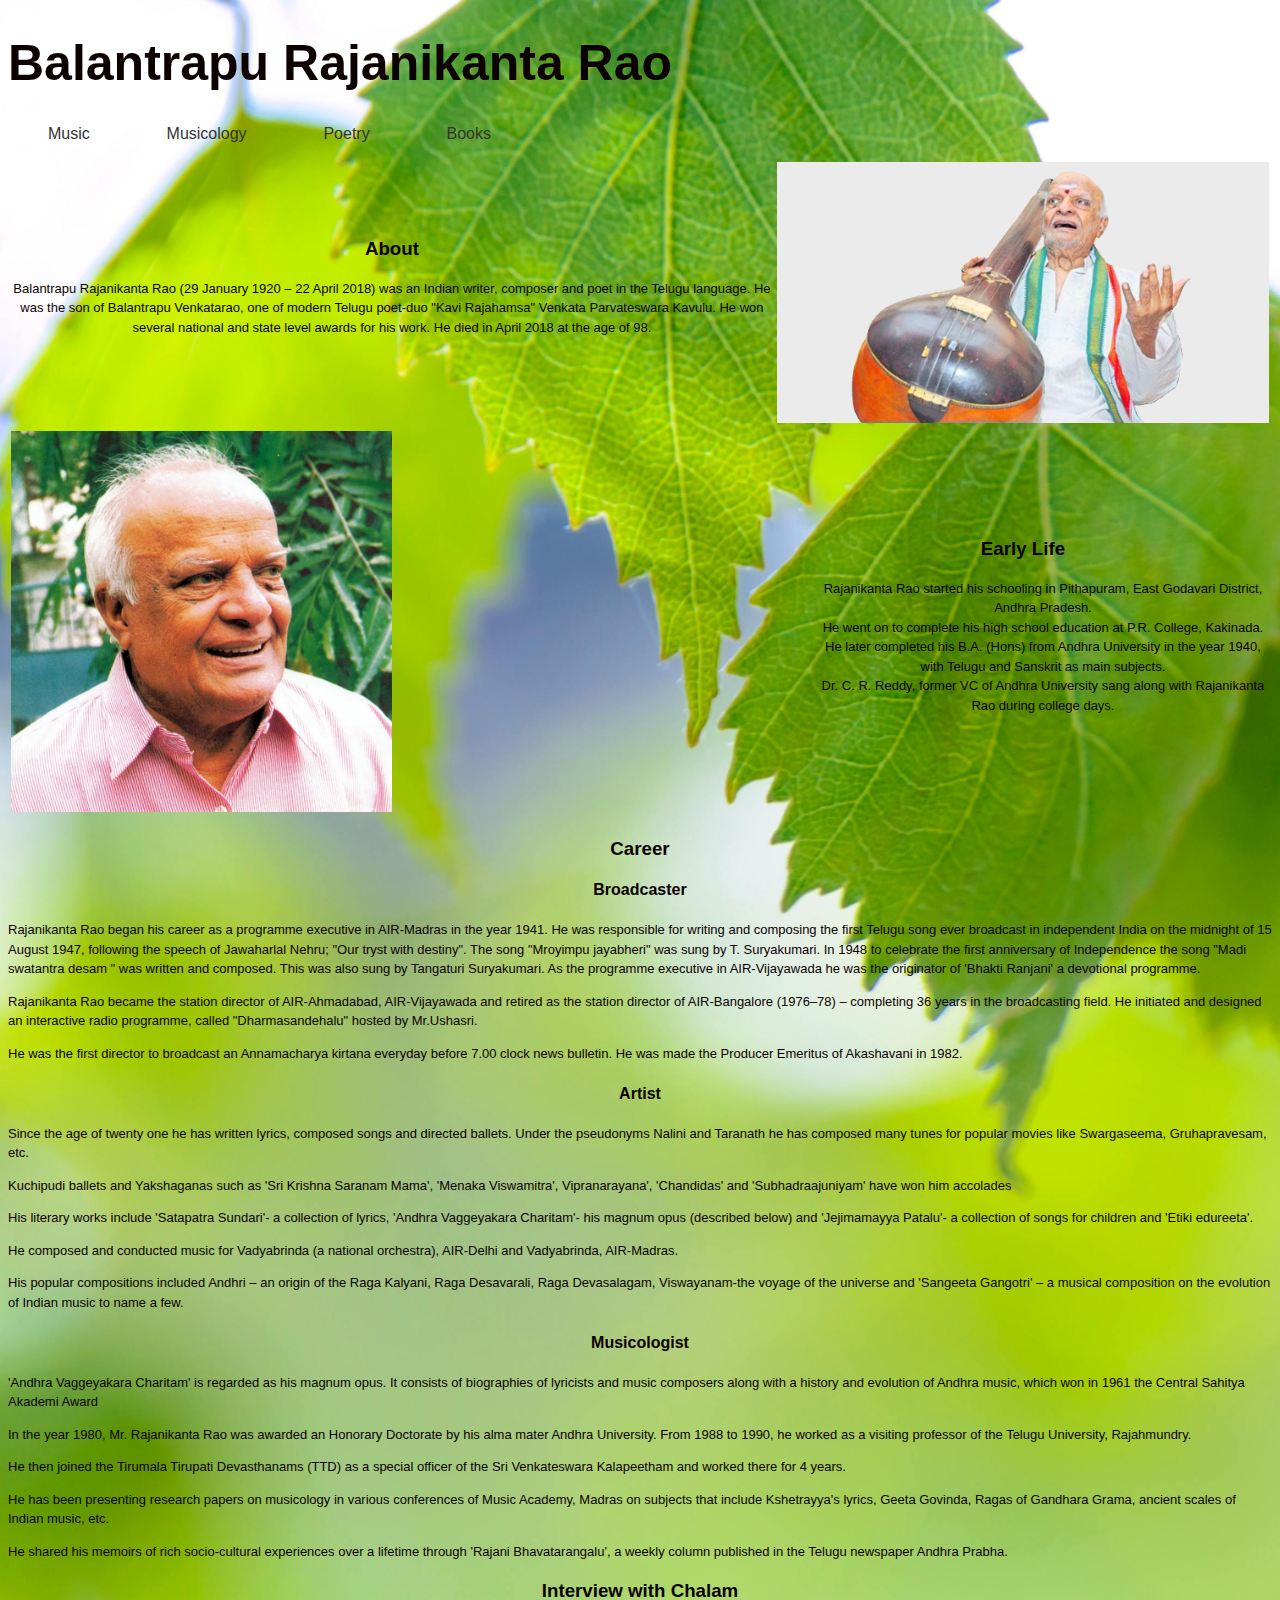
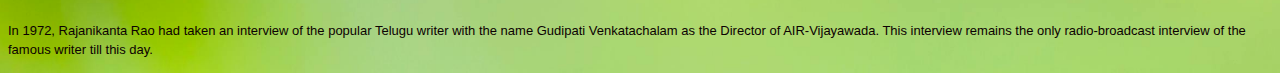
<file: index.html>
<!DOCTYPE html>
<html lang="en">
  <head>
    <meta charset="UTF-8" />
    <meta name="viewport" content="width=device-width, initial-scale=1.0" />
    <link href="style.css" rel="stylesheet" />
    <title>All about Rajani</title>
  </head>
  <header>
    <h1>Balantrapu Rajanikanta Rao</h1>
    <nav class="main-nav">
      <ul class="main-nav-list">
        <li><a class="main-nav-link" href="music.html">Music</a></li>
        <li><a class="main-nav-link" href="#">Musicology</a></li>
        <li><a class="main-nav-link" href="#">Poetry</a></li>
        <li><a class="main-nav-link" href="#">Books</a></li>
      </ul>
    </nav>
  </header>
  <body>
    <!-- <backimg src="pexels-pixabay-534283.jpg" alt="music-notes" /> -->
    <article>
      <table>
        <tr>
          <td>
            <div id="about">
              <h3>About</h3>

              <p id="header">
                Balantrapu Rajanikanta Rao (29 January 1920 – 22 April 2018) was
                an Indian writer, composer and poet in the Telugu language. He
                was the son of Balantrapu Venkatarao, one of modern Telugu
                poet-duo "Kavi Rajahamsa" Venkata Parvateswara Kavulu. He won
                several national and state level awards for his work. He died in
                April 2018 at the age of 98.
              </p>
            </div>
          </td>
          <td>
            <div class="image">
              <img
                src="rajini-edited.jpg"
                alt="Rajinikanta rao"
                width="600"
                length="400"
                style="width: 100%"
              />
            </div>
          </td>
        </tr>
        <tr>
          <td>
            <div class="image">
              <img
                src="rajini-garden-pic.jpg"
                alt="smiling pic"
                width="400"
                length="350"
                style="width: 50%"
              />
            </div>
          </td>
          <td>
            <div id="div-earlylife">
              <h3>Early Life</h3>
              <ul id="early-life">
                <li>
                  Rajanikanta Rao started his schooling in Pithapuram, East
                  Godavari District, Andhra Pradesh.
                </li>
                <li>
                  He went on to complete his high school education at P.R.
                  College, Kakinada.
                </li>
                <li>
                  He later completed his B.A. (Hons) from Andhra University in
                  the year 1940, with Telugu and Sanskrit as main subjects.
                </li>
                <li>
                  Dr. C. R. Reddy, former VC of Andhra University sang along
                  with Rajanikanta Rao during college days.
                </li>
              </ul>
            </div>
          </td>
        </tr>
      </table>
      <div>
        <h3>Career</h3>
        <h4>Broadcaster</h4>
        <p>
          Rajanikanta Rao began his career as a programme executive in
          AIR-Madras in the year 1941. He was responsible for writing and
          composing the first Telugu song ever broadcast in independent India on
          the midnight of 15 August 1947, following the speech of Jawaharlal
          Nehru; "Our tryst with destiny". The song "Mroyimpu jayabheri" was
          sung by T. Suryakumari. In 1948 to celebrate the first anniversary of
          Independence the song "Madi swatantra desam " was written and
          composed. This was also sung by Tangaturi Suryakumari. As the
          programme executive in AIR-Vijayawada he was the originator of 'Bhakti
          Ranjani' a devotional programme.
        </p>
        <p>
          Rajanikanta Rao became the station director of AIR-Ahmadabad,
          AIR-Vijayawada and retired as the station director of AIR-Bangalore
          (1976–78) – completing 36 years in the broadcasting field. He
          initiated and designed an interactive radio programme, called
          "Dharmasandehalu" hosted by Mr.Ushasri.
        </p>
        <p>
          He was the first director to broadcast an Annamacharya kirtana
          everyday before 7.00 clock news bulletin. He was made the Producer
          Emeritus of Akashavani in 1982.
        </p>
      </div>
      <div>
        <h4>Artist</h4>
        <p>
          Since the age of twenty one he has written lyrics, composed songs and
          directed ballets. Under the pseudonyms Nalini and Taranath he has
          composed many tunes for popular movies like Swargaseema,
          Gruhapravesam, etc.
        </p>
        <p>
          Kuchipudi ballets and Yakshaganas such as 'Sri Krishna Saranam Mama',
          'Menaka Viswamitra', Vipranarayana', 'Chandidas' and
          'Subhadraajuniyam' have won him accolades
        </p>
        <p>
          His literary works include 'Satapatra Sundari'- a collection of
          lyrics, 'Andhra Vaggeyakara Charitam'- his magnum opus (described
          below) and 'Jejimamayya Patalu'- a collection of songs for children
          and 'Etiki edureeta'.
        </p>
        <p>
          He composed and conducted music for Vadyabrinda (a national
          orchestra), AIR-Delhi and Vadyabrinda, AIR-Madras.
        </p>
        <p>
          His popular compositions included Andhri – an origin of the Raga
          Kalyani, Raga Desavarali, Raga Devasalagam, Viswayanam-the voyage of
          the universe and 'Sangeeta Gangotri' – a musical composition on the
          evolution of Indian music to name a few.
        </p>
      </div>
      <div>
        <h4>Musicologist</h4>
        <p>
          'Andhra Vaggeyakara Charitam' is regarded as his magnum opus. It
          consists of biographies of lyricists and music composers along with a
          history and evolution of Andhra music, which won in 1961 the Central
          Sahitya Akademi Award
        </p>
        <p>
          In the year 1980, Mr. Rajanikanta Rao was awarded an Honorary
          Doctorate by his alma mater Andhra University. From 1988 to 1990, he
          worked as a visiting professor of the Telugu University, Rajahmundry.
        </p>
        <p>
          He then joined the Tirumala Tirupati Devasthanams (TTD) as a special
          officer of the Sri Venkateswara Kalapeetham and worked there for 4
          years.
        </p>
        <p>
          He has been presenting research papers on musicology in various
          conferences of Music Academy, Madras on subjects that include
          Kshetrayya's lyrics, Geeta Govinda, Ragas of Gandhara Grama, ancient
          scales of Indian music, etc.
        </p>
        <p>
          He shared his memoirs of rich socio-cultural experiences over a
          lifetime through 'Rajani Bhavatarangalu', a weekly column published in
          the Telugu newspaper Andhra Prabha.
        </p>
      </div>
      <div>
        <h3>Interview with Chalam</h3>
        <p>
          In 1972, Rajanikanta Rao had taken an interview of the popular Telugu
          writer with the name Gudipati Venkatachalam as the Director of
          AIR-Vijayawada. This interview remains the only radio-broadcast
          interview of the famous writer till this day.
        </p>
      </div>
    </article>
  </body>
</html>
</file>
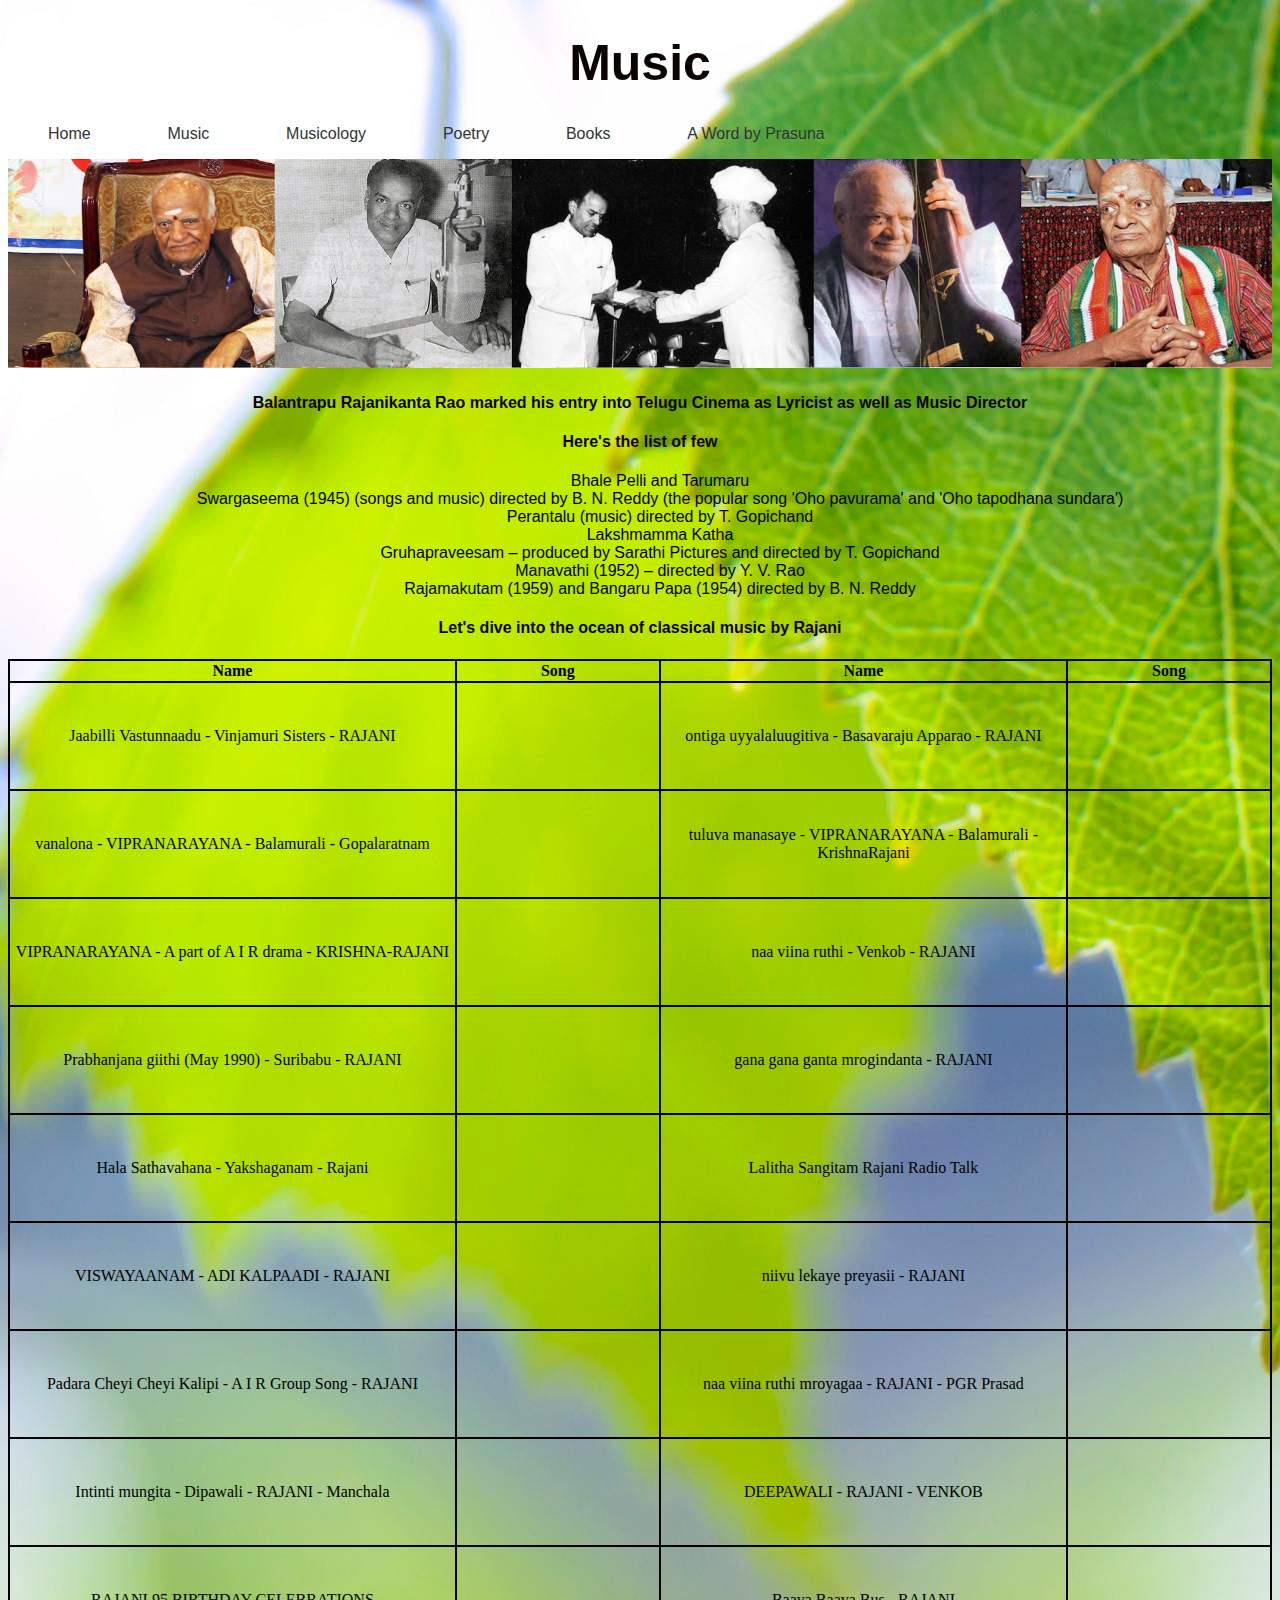
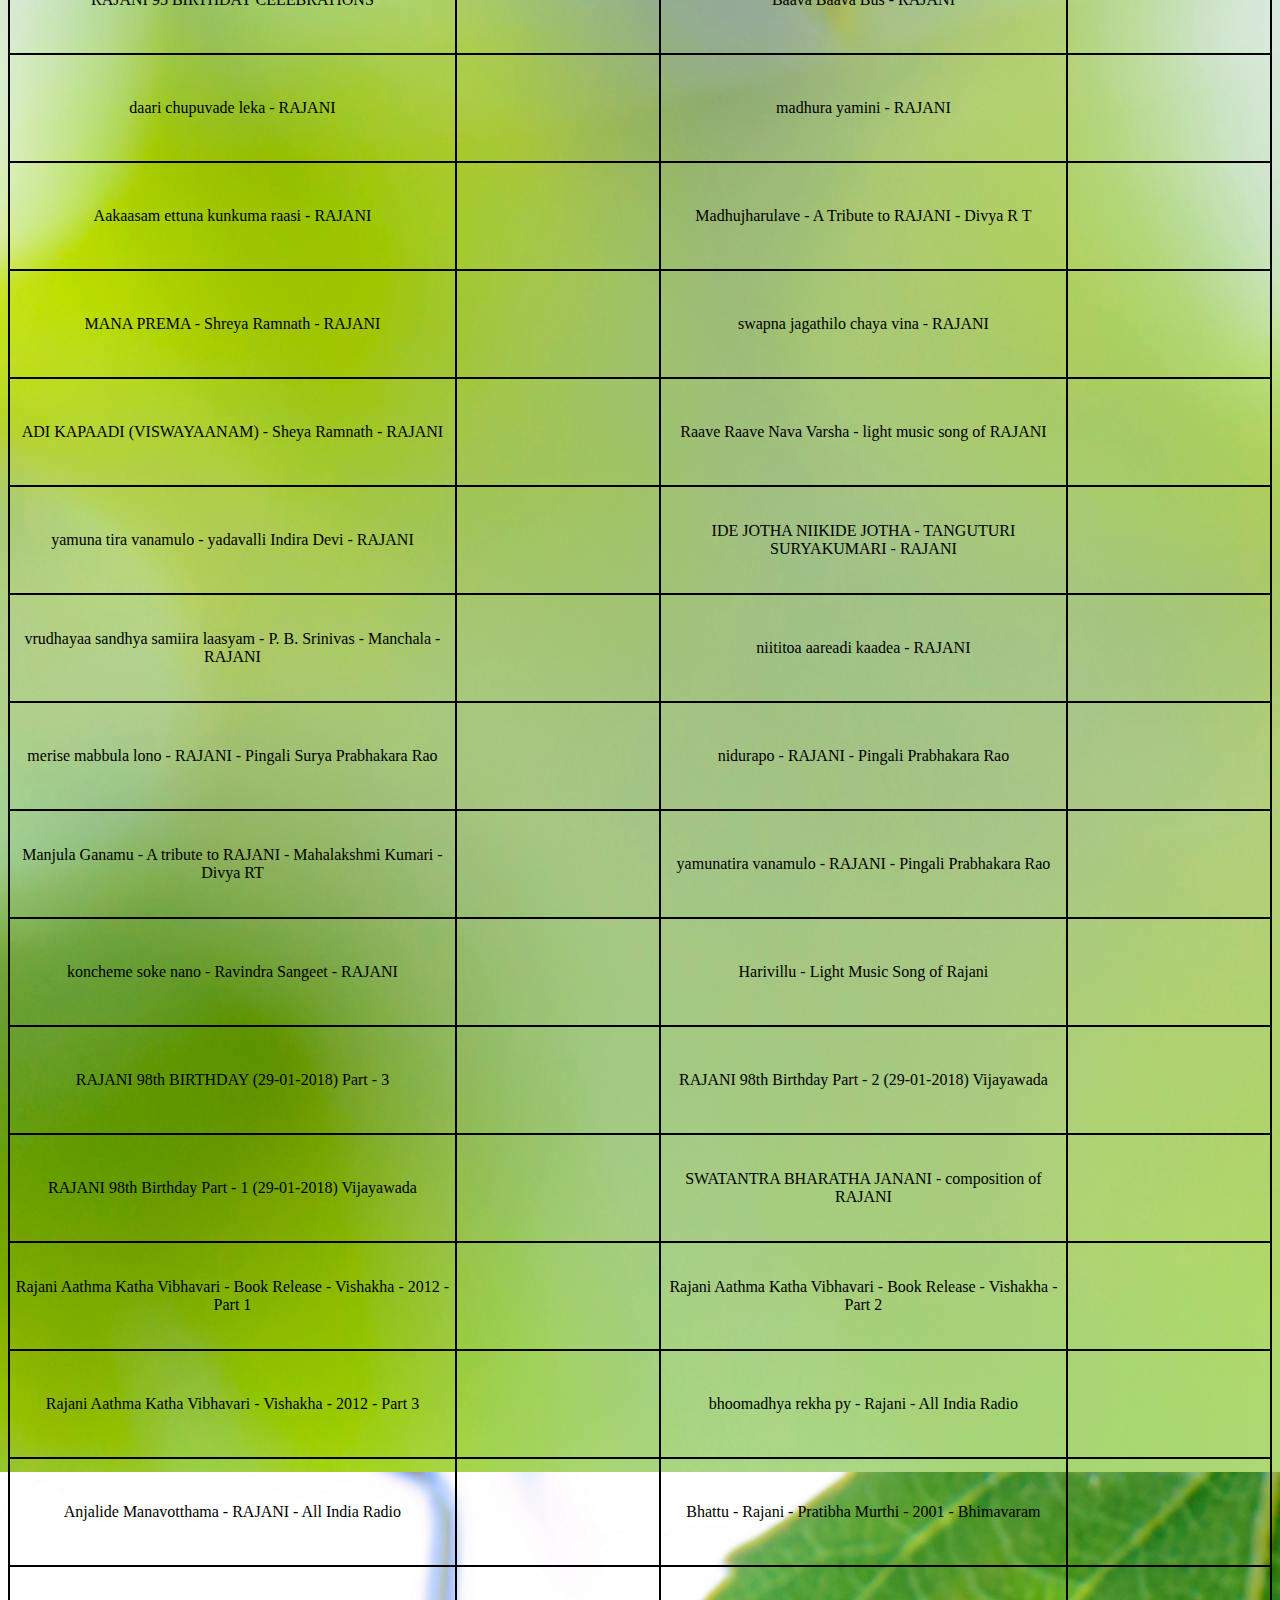
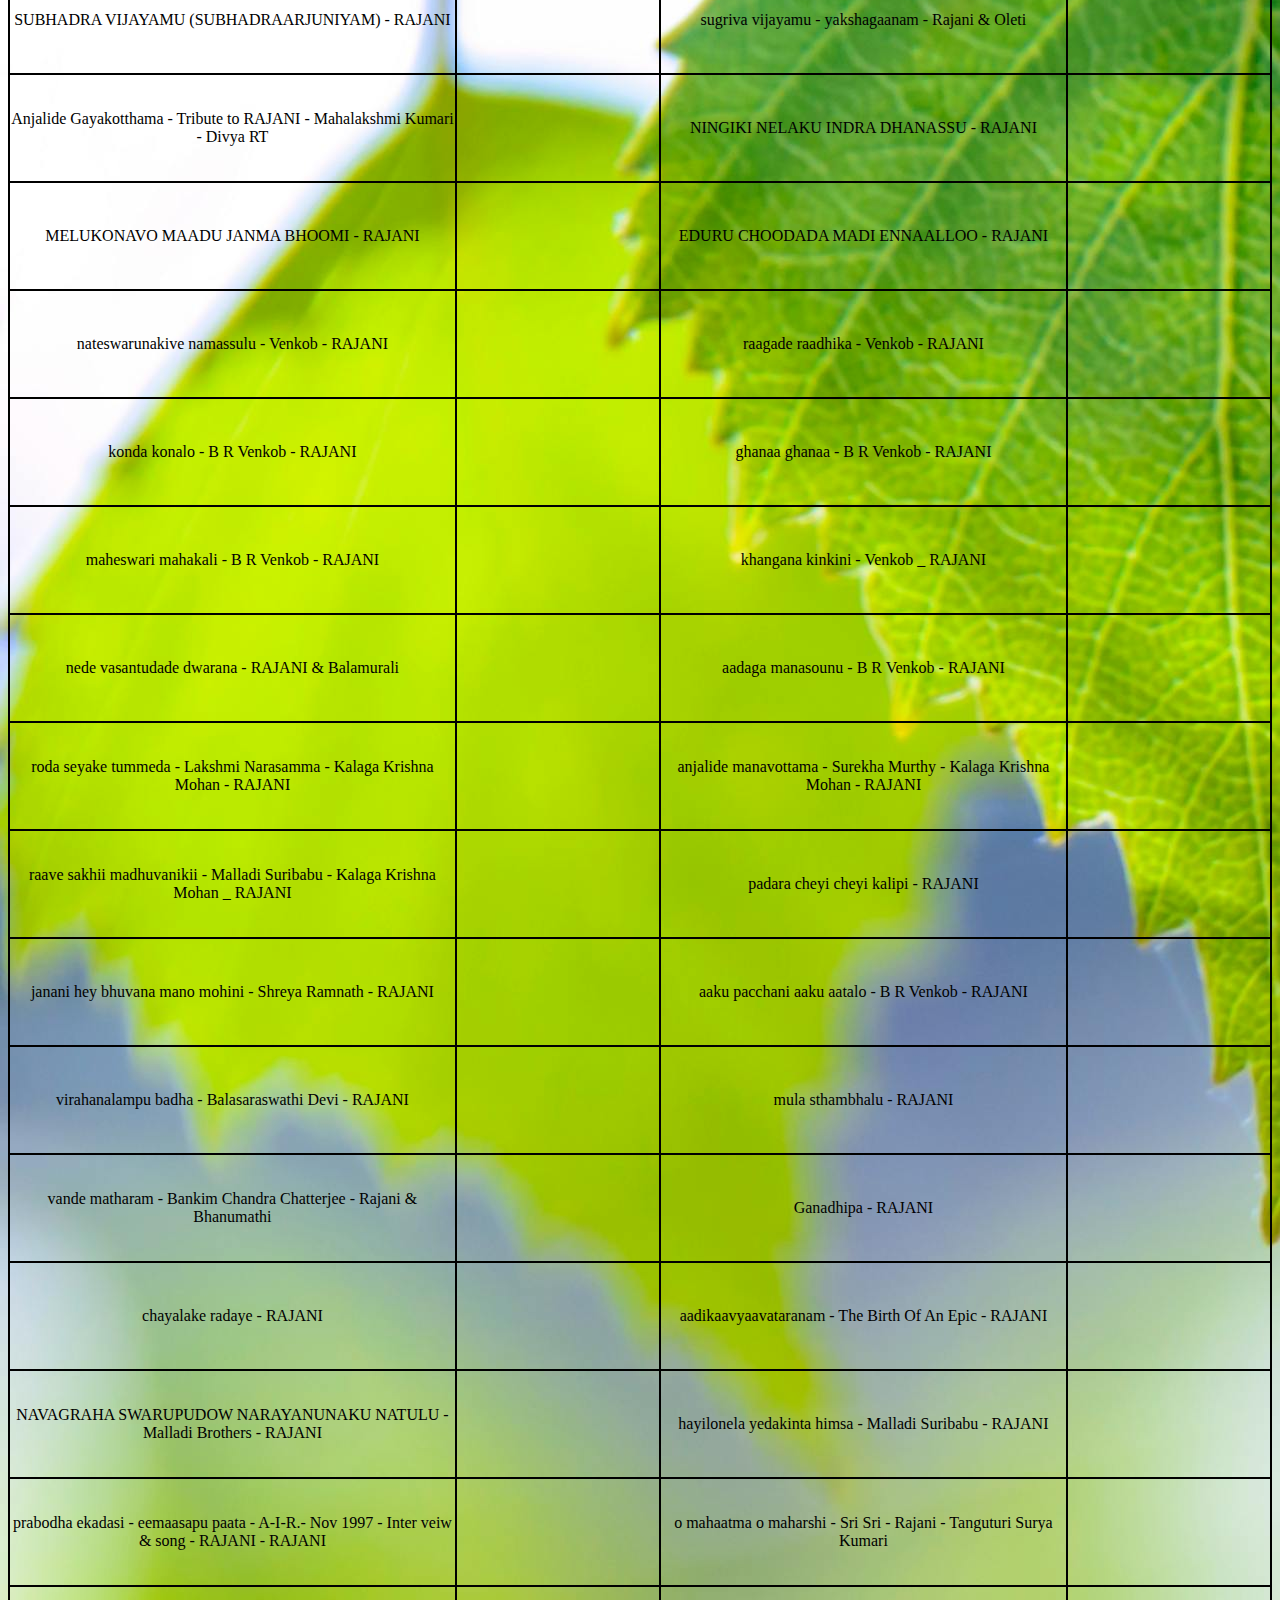
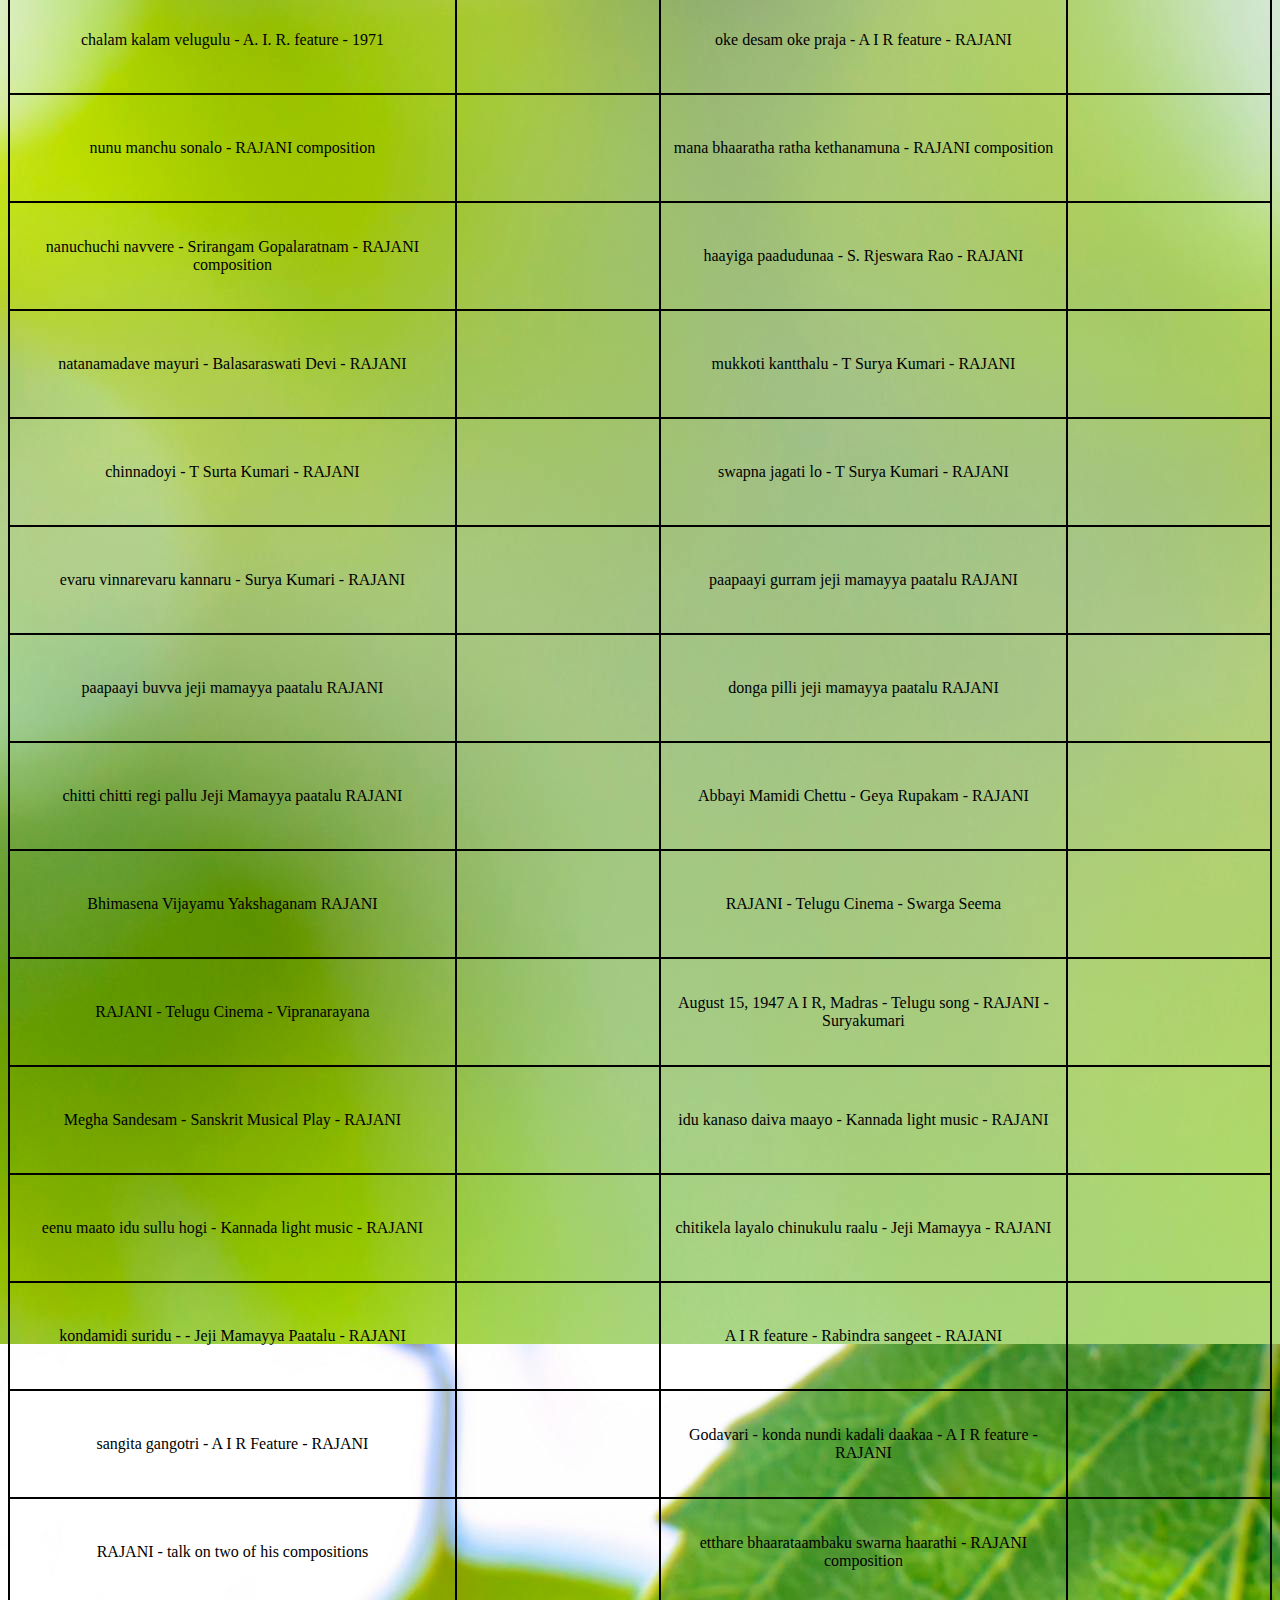
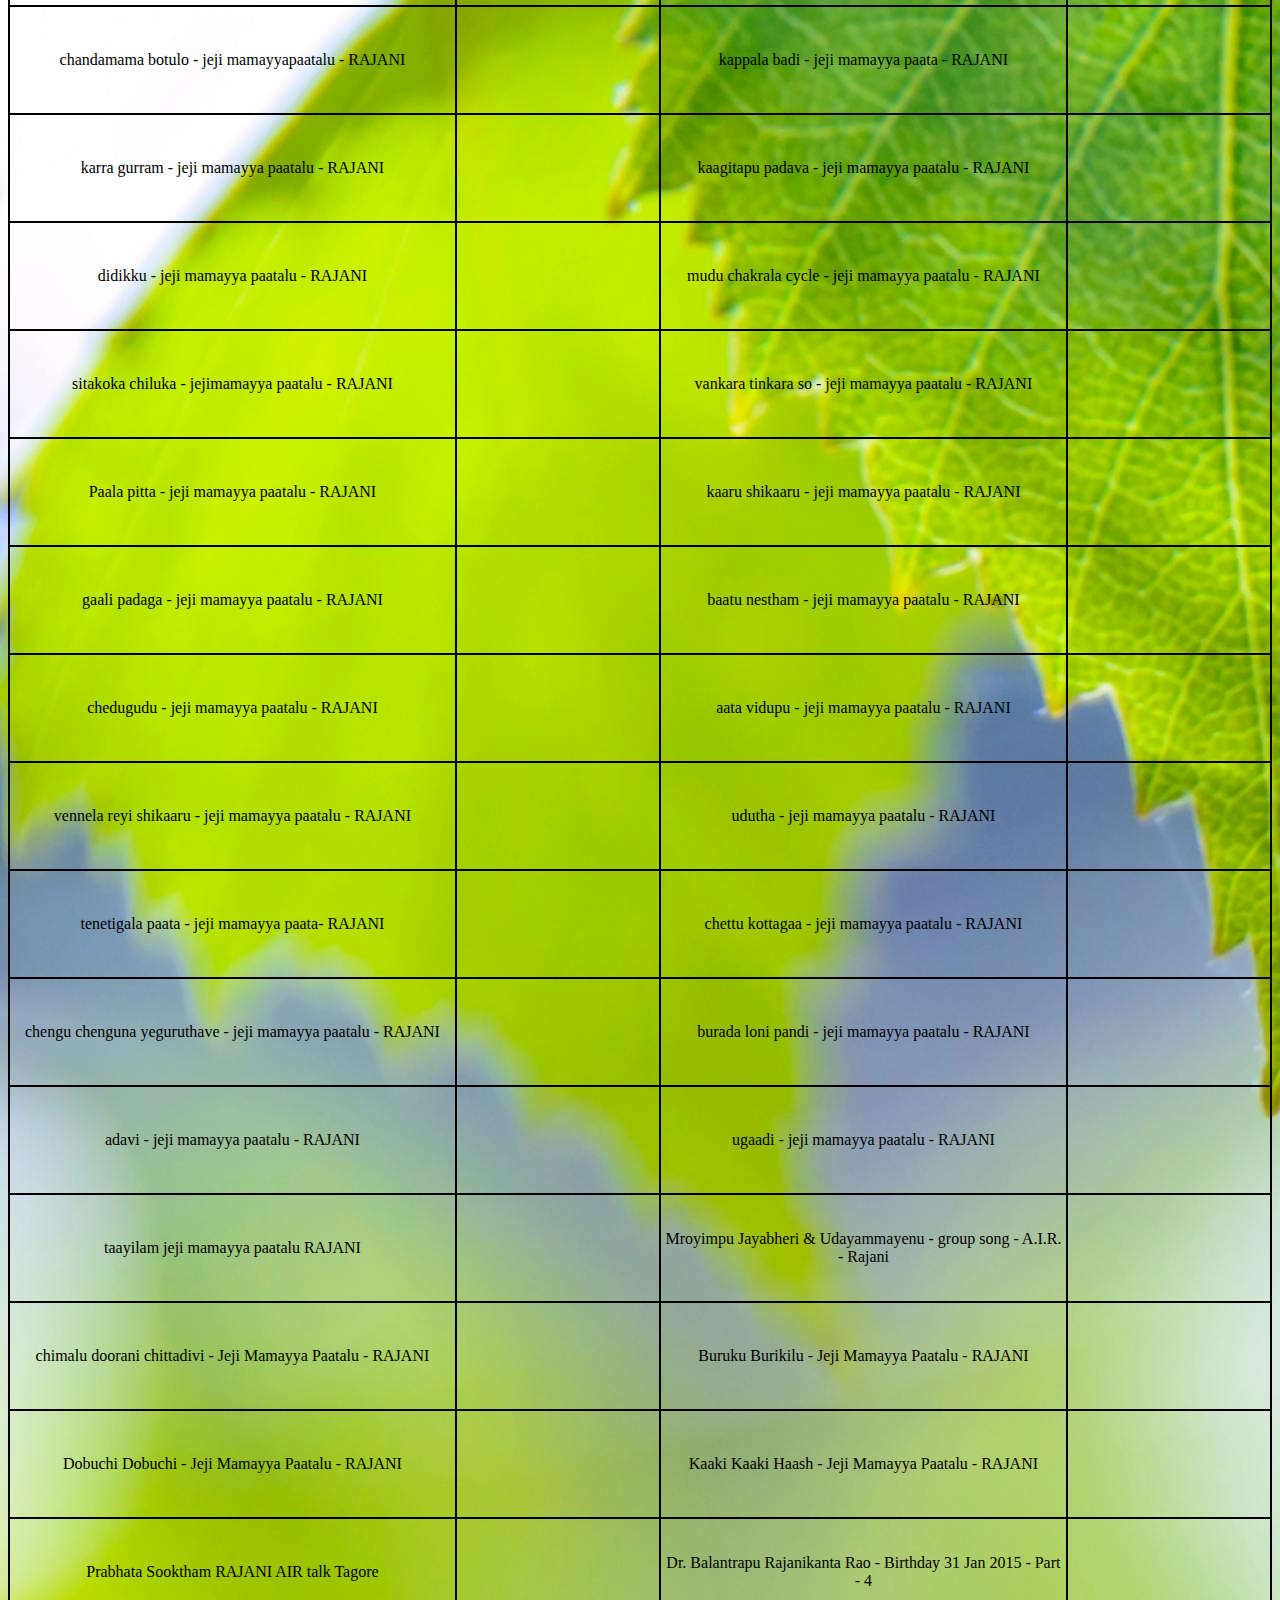
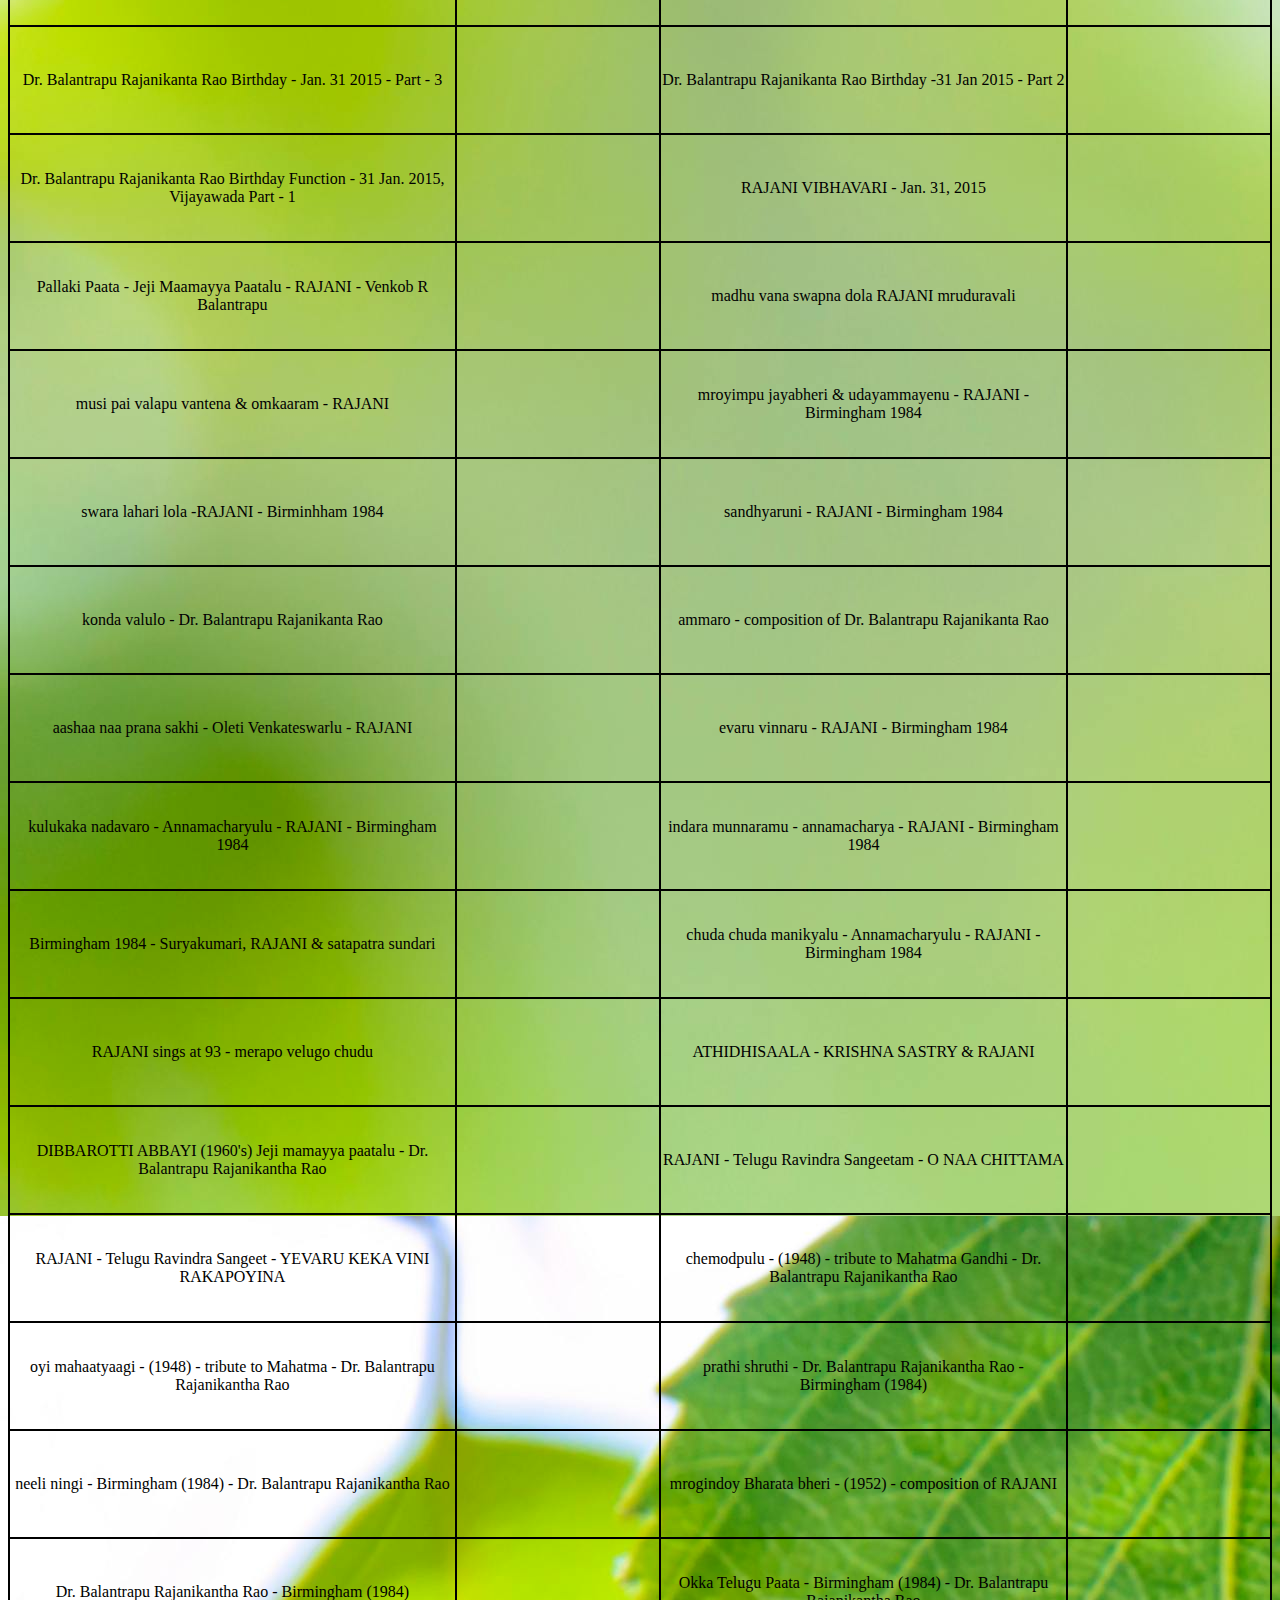
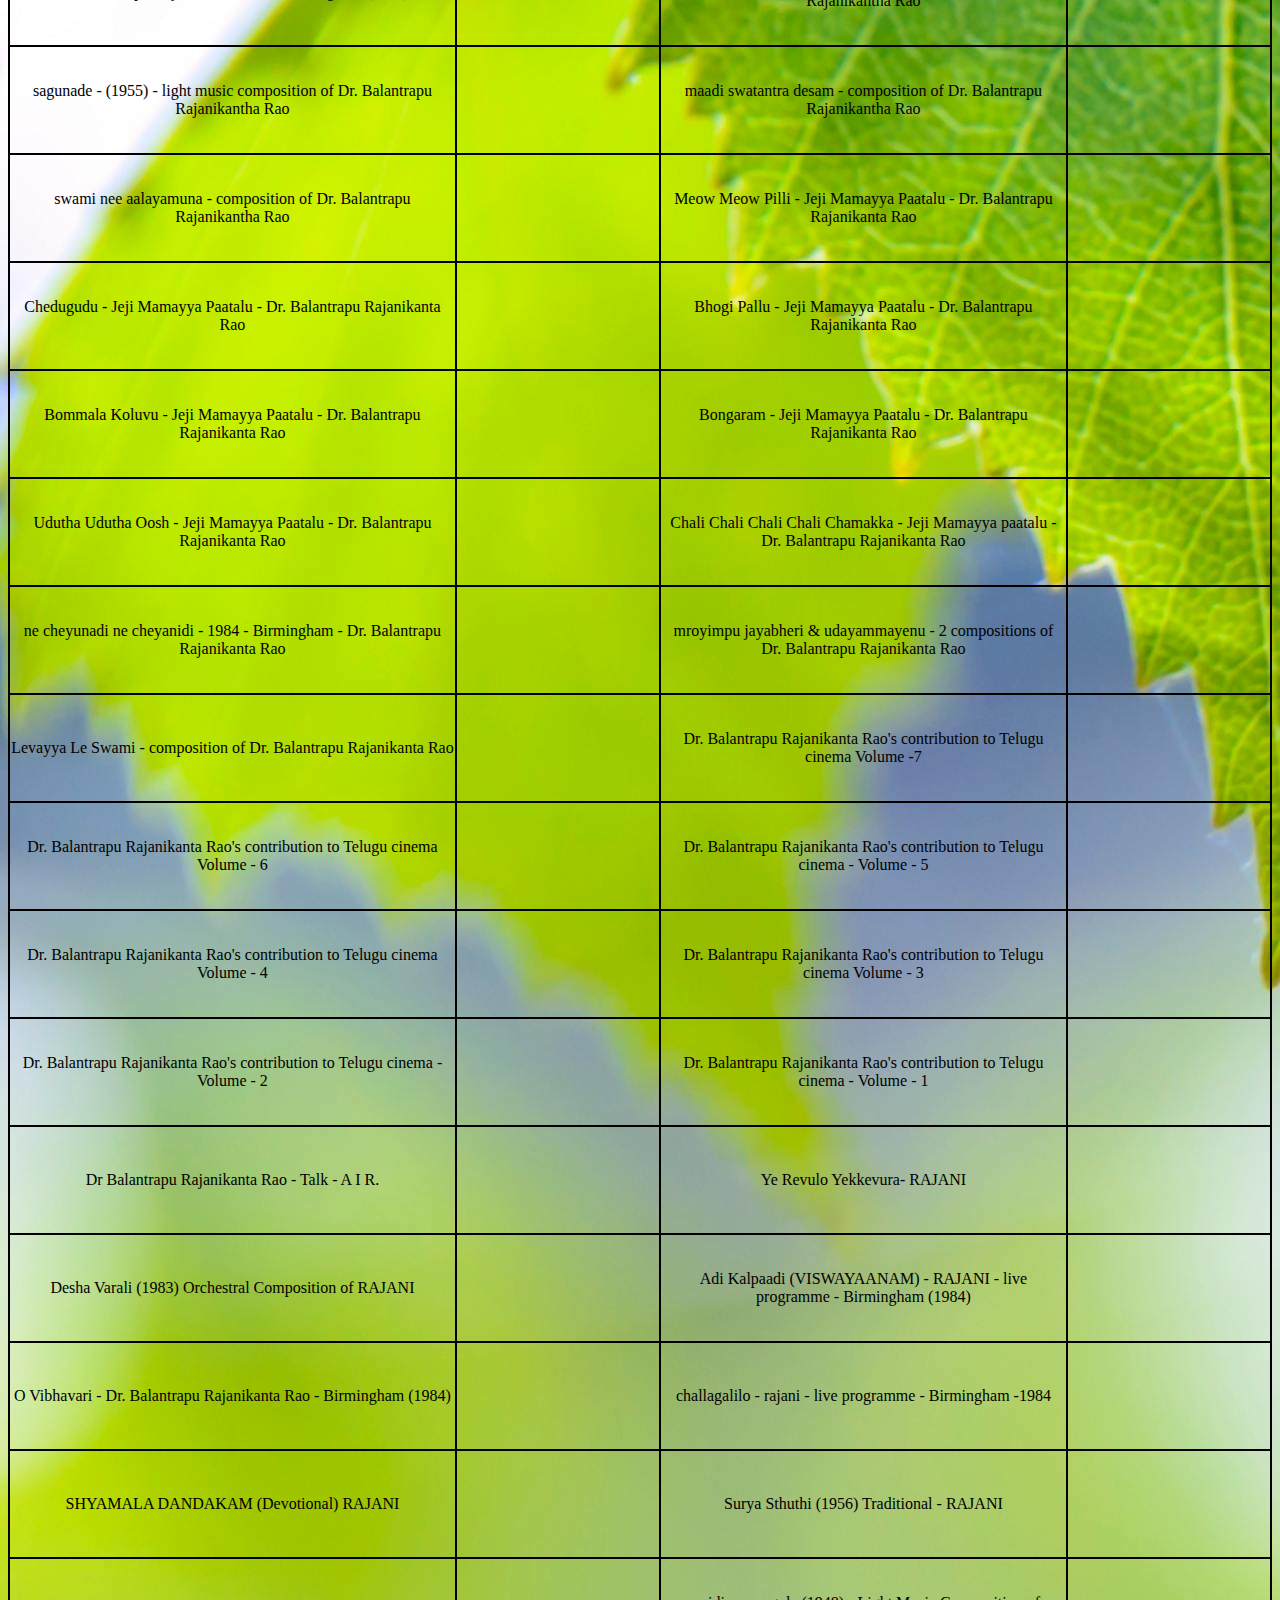
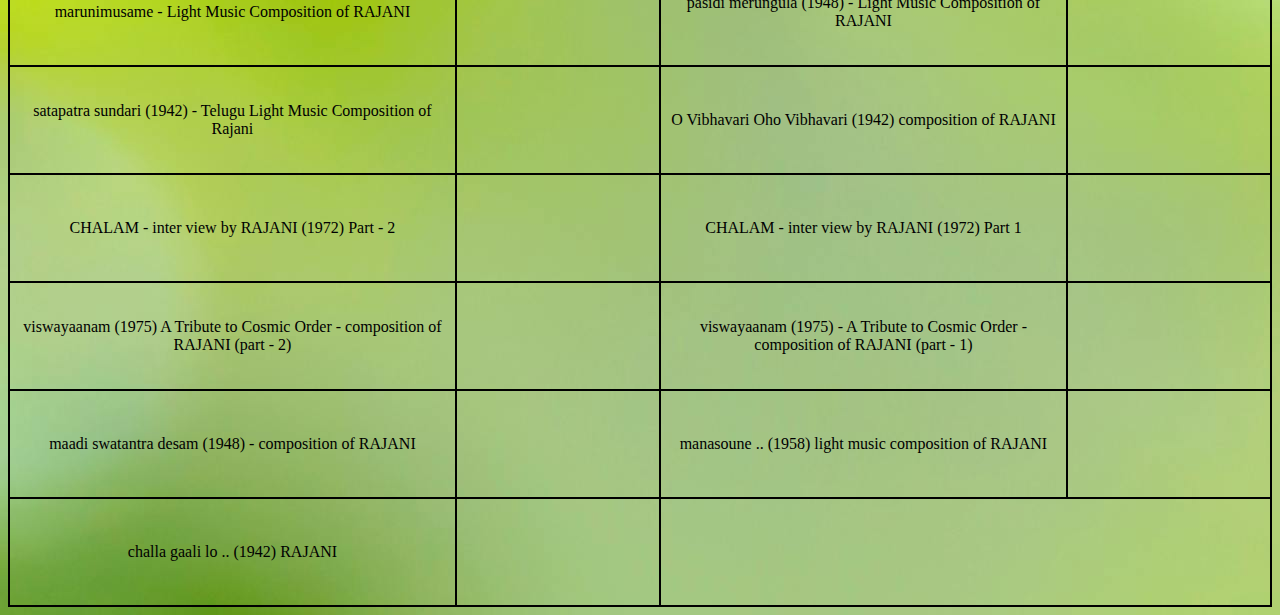
<file: music.html>
<!DOCTYPE html>
<html>
  <head>
    <title>Musician</title>
    <meta charset="UTF-8" />
    <meta name="viewport" content="width=device-width, initial-scale=1.0" />
    <link href="style.css" rel="stylesheet" />
  </head>
  <body id="music">
    <h1 id="music-section">Music</h1>

    <nav class="main-nav">
      <ul class="main-nav-list">
        <li><a class="main-nav-link" href="index.html">Home</a></li>
        <li><a class="main-nav-link" href="music.html">Music</a></li>
        <li><a class="main-nav-link" href="#">Musicology</a></li>
        <li><a class="main-nav-link" href="#">Poetry</a></li>
        <li><a class="main-nav-link" href="#">Books</a></li>
        <li><a class="main-nav-link" href="#">A Word by Prasuna</a></li>
      </ul>
    </nav>
    <article>
      <div>
        <img src="veena-Rajani.jpg" alt="Rajani with Veena" width="600" length="400" style="width: 100%"/>
          <tr>
            <td>
              <h4>
                Balantrapu Rajanikanta Rao marked his entry into Telugu Cinema
                as Lyricist as well as Music Director
              </h4>

        </table>
        <h4>Here's the list of few</h4>
        <ol>
          <li>Bhale Pelli and Tarumaru</li>
          <li>
            Swargaseema (1945) (songs and music) directed by B. N. Reddy (the
            popular song 'Oho pavurama' and 'Oho tapodhana sundara')
          </li>
          <li>Perantalu (music) directed by T. Gopichand</li>
          <li>Lakshmamma Katha</li>
          <li>
            Gruhapraveesam – produced by Sarathi Pictures and directed by T.
            Gopichand
          </li>
          <li>Manavathi (1952) – directed by Y. V. Rao</li>
          <li>
            Rajamakutam (1959) and Bangaru Papa (1954) directed by B. N. Reddy
          </li>
        </ol>
      </div>
      <div>
        <h4>Let's dive into the ocean of classical music by Rajani</h4>
      </div>
      <div>
        <table class="music" style="width: 100%">
          <tr>
            <th class="music">Name</th>
            <th class="music">Song</th>
            <th class="music">Name</th>
            <th class="music">Song</th>
          </tr>
          
          <tr><td class="music">Jaabilli Vastunnaadu - Vinjamuri Sisters - RAJANI</td>            <td class="music">              <iframe                width="200"                height="100"                src="https://www.youtube.com/embed/8aMRW9OkkG0"          loading="lazy"      frameborder="0"                allow="accelerometer; autoplay; clipboard-write; encrypted-media; gyroscope; picture-in-picture"                allowfullscreen              ></iframe>            </td>
            <td class="music">ontiga uyyalaluugitiva - Basavaraju Apparao - RAJANI</td>            <td class="music">              <iframe                width="200"                height="100"                src="https://www.youtube.com/embed/lSMVkMtSq2g"          loading="lazy"      frameborder="0"                allow="accelerometer; autoplay; clipboard-write; encrypted-media; gyroscope; picture-in-picture"                allowfullscreen              ></iframe>            </td></tr>
            <tr><td class="music">vanalona - VIPRANARAYANA - Balamurali - Gopalaratnam</td>            <td class="music">              <iframe                width="200"                height="100"                src="https://www.youtube.com/embed/zcY9VYYc8Ug"          loading="lazy"      frameborder="0"                allow="accelerometer; autoplay; clipboard-write; encrypted-media; gyroscope; picture-in-picture"                allowfullscreen              ></iframe>            </td>
            <td class="music">tuluva manasaye - VIPRANARAYANA - Balamurali - KrishnaRajani</td>            <td class="music">              <iframe                width="200"                height="100"                src="https://www.youtube.com/embed/HE1oareR28Y"          loading="lazy"      frameborder="0"                allow="accelerometer; autoplay; clipboard-write; encrypted-media; gyroscope; picture-in-picture"                allowfullscreen              ></iframe>            </td></tr>
            <tr><td class="music">VIPRANARAYANA - A part of A I R drama - KRISHNA-RAJANI</td>            <td class="music">              <iframe                width="200"                height="100"                src="https://www.youtube.com/embed/saD_YhRMtdg"          loading="lazy"      frameborder="0"                allow="accelerometer; autoplay; clipboard-write; encrypted-media; gyroscope; picture-in-picture"                allowfullscreen              ></iframe>            </td>
            <td class="music">naa viina ruthi - Venkob - RAJANI</td>            <td class="music">              <iframe                width="200"                height="100"                src="https://www.youtube.com/embed/PLN_3SfIc60"          loading="lazy"      frameborder="0"                allow="accelerometer; autoplay; clipboard-write; encrypted-media; gyroscope; picture-in-picture"                allowfullscreen              ></iframe>            </td></tr>
            <tr><td class="music">Prabhanjana giithi (May 1990) - Suribabu - RAJANI</td>            <td class="music">              <iframe                width="200"                height="100"                src="https://www.youtube.com/embed/FHeKkAKNx94"          loading="lazy"      frameborder="0"                allow="accelerometer; autoplay; clipboard-write; encrypted-media; gyroscope; picture-in-picture"                allowfullscreen              ></iframe>            </td>
            <td class="music">gana gana ganta mrogindanta - RAJANI</td>            <td class="music">              <iframe                width="200"                height="100"                src="https://www.youtube.com/embed/rK0I1EeW_Eg"          loading="lazy"      frameborder="0"                allow="accelerometer; autoplay; clipboard-write; encrypted-media; gyroscope; picture-in-picture"                allowfullscreen              ></iframe>            </td></tr>
            <tr><td class="music">Hala Sathavahana - Yakshaganam - Rajani</td>            <td class="music">              <iframe                width="200"                height="100"                src="https://www.youtube.com/embed/L2uQwcWpH-U"          loading="lazy"      frameborder="0"                allow="accelerometer; autoplay; clipboard-write; encrypted-media; gyroscope; picture-in-picture"                allowfullscreen              ></iframe>            </td>
            <td class="music">Lalitha Sangitam Rajani Radio Talk</td>            <td class="music">              <iframe                width="200"                height="100"                src="https://www.youtube.com/embed/ZJAmJa4nhGM"          loading="lazy"      frameborder="0"                allow="accelerometer; autoplay; clipboard-write; encrypted-media; gyroscope; picture-in-picture"                allowfullscreen              ></iframe>            </td></tr>
            <tr><td class="music">VISWAYAANAM - ADI KALPAADI - RAJANI</td>            <td class="music">              <iframe                width="200"                height="100"                src="https://www.youtube.com/embed/Na81X_6Fht8"          loading="lazy"      frameborder="0"                allow="accelerometer; autoplay; clipboard-write; encrypted-media; gyroscope; picture-in-picture"                allowfullscreen              ></iframe>            </td>
            <td class="music">niivu lekaye preyasii - RAJANI</td>            <td class="music">              <iframe                width="200"                height="100"                src="https://www.youtube.com/embed/DClvCC0CSG4"          loading="lazy"      frameborder="0"                allow="accelerometer; autoplay; clipboard-write; encrypted-media; gyroscope; picture-in-picture"                allowfullscreen              ></iframe>            </td></tr>
            <tr><td class="music">Padara Cheyi Cheyi Kalipi - A I R Group Song - RAJANI</td>            <td class="music">              <iframe                width="200"                height="100"                src="https://www.youtube.com/embed/gXvO6BmqpW4"          loading="lazy"      frameborder="0"                allow="accelerometer; autoplay; clipboard-write; encrypted-media; gyroscope; picture-in-picture"                allowfullscreen              ></iframe>            </td>
            <td class="music">naa viina ruthi mroyagaa - RAJANI - PGR Prasad</td>            <td class="music">              <iframe                width="200"                height="100"                src="https://www.youtube.com/embed/rIU7ZKU2EDg"          loading="lazy"      frameborder="0"                allow="accelerometer; autoplay; clipboard-write; encrypted-media; gyroscope; picture-in-picture"                allowfullscreen              ></iframe>            </td></tr>
            <tr><td class="music">Intinti mungita - Dipawali - RAJANI - Manchala</td>            <td class="music">              <iframe                width="200"                height="100"                src="https://www.youtube.com/embed/xKVPS8RF6CQ"          loading="lazy"      frameborder="0"                allow="accelerometer; autoplay; clipboard-write; encrypted-media; gyroscope; picture-in-picture"                allowfullscreen              ></iframe>            </td>
            <td class="music">DEEPAWALI - RAJANI - VENKOB</td>            <td class="music">              <iframe                width="200"                height="100"                src="https://www.youtube.com/embed/jw6URJbrGZA"          loading="lazy"      frameborder="0"                allow="accelerometer; autoplay; clipboard-write; encrypted-media; gyroscope; picture-in-picture"                allowfullscreen              ></iframe>            </td></tr>
            <tr><td class="music">RAJANI 95 BIRTHDAY CELEBRATIONS</td>            <td class="music">              <iframe                width="200"                height="100"                src="https://www.youtube.com/embed/30pchP57kjE"          loading="lazy"      frameborder="0"                allow="accelerometer; autoplay; clipboard-write; encrypted-media; gyroscope; picture-in-picture"                allowfullscreen              ></iframe>            </td>
            <td class="music">Baava Baava Bus - RAJANI</td>            <td class="music">              <iframe                width="200"                height="100"                src="https://www.youtube.com/embed/vl7R40qkw7Q"          loading="lazy"      frameborder="0"                allow="accelerometer; autoplay; clipboard-write; encrypted-media; gyroscope; picture-in-picture"                allowfullscreen              ></iframe>            </td></tr>
            <tr><td class="music">daari chupuvade leka - RAJANI</td>            <td class="music">              <iframe                width="200"                height="100"                src="https://www.youtube.com/embed/p_Tkbxps1Ms"          loading="lazy"      frameborder="0"                allow="accelerometer; autoplay; clipboard-write; encrypted-media; gyroscope; picture-in-picture"                allowfullscreen              ></iframe>            </td>
            <td class="music">madhura yamini - RAJANI</td>            <td class="music">              <iframe                width="200"                height="100"                src="https://www.youtube.com/embed/UbPh8_fxgbw"          loading="lazy"      frameborder="0"                allow="accelerometer; autoplay; clipboard-write; encrypted-media; gyroscope; picture-in-picture"                allowfullscreen              ></iframe>            </td></tr>
            <tr><td class="music">Aakaasam ettuna kunkuma raasi - RAJANI</td>            <td class="music">              <iframe                width="200"                height="100"                src="https://www.youtube.com/embed/VPb-5kPv7DI"          loading="lazy"      frameborder="0"                allow="accelerometer; autoplay; clipboard-write; encrypted-media; gyroscope; picture-in-picture"                allowfullscreen              ></iframe>            </td>
            <td class="music">Madhujharulave - A Tribute to RAJANI - Divya R T</td>            <td class="music">              <iframe                width="200"                height="100"                src="https://www.youtube.com/embed/j-MW4_YiP6w"          loading="lazy"      frameborder="0"                allow="accelerometer; autoplay; clipboard-write; encrypted-media; gyroscope; picture-in-picture"                allowfullscreen              ></iframe>            </td></tr>
            <tr><td class="music">MANA PREMA - Shreya Ramnath - RAJANI</td>            <td class="music">              <iframe                width="200"                height="100"                src="https://www.youtube.com/embed/-3oic0Elhvs"          loading="lazy"      frameborder="0"                allow="accelerometer; autoplay; clipboard-write; encrypted-media; gyroscope; picture-in-picture"                allowfullscreen              ></iframe>            </td>
            <td class="music">swapna jagathilo chaya vina - RAJANI</td>            <td class="music">              <iframe                width="200"                height="100"                src="https://www.youtube.com/embed/fn2F06dGgcc"          loading="lazy"      frameborder="0"                allow="accelerometer; autoplay; clipboard-write; encrypted-media; gyroscope; picture-in-picture"                allowfullscreen              ></iframe>            </td></tr>
            <tr><td class="music">ADI KAPAADI (VISWAYAANAM) - Sheya Ramnath - RAJANI</td>            <td class="music">              <iframe                width="200"                height="100"                src="https://www.youtube.com/embed/8SKYGKpaf58"          loading="lazy"      frameborder="0"                allow="accelerometer; autoplay; clipboard-write; encrypted-media; gyroscope; picture-in-picture"                allowfullscreen              ></iframe>            </td>
            <td class="music">Raave Raave Nava Varsha - light music song of RAJANI</td>            <td class="music">              <iframe                width="200"                height="100"                src="https://www.youtube.com/embed/sGWGZYg7x9Q"          loading="lazy"      frameborder="0"                allow="accelerometer; autoplay; clipboard-write; encrypted-media; gyroscope; picture-in-picture"                allowfullscreen              ></iframe>            </td></tr>
            <tr><td class="music">yamuna tira vanamulo - yadavalli Indira Devi - RAJANI</td>            <td class="music">              <iframe                width="200"                height="100"                src="https://www.youtube.com/embed/JaWMaqRxGpo"          loading="lazy"      frameborder="0"                allow="accelerometer; autoplay; clipboard-write; encrypted-media; gyroscope; picture-in-picture"                allowfullscreen              ></iframe>            </td>
            <td class="music">IDE JOTHA NIIKIDE JOTHA - TANGUTURI SURYAKUMARI - RAJANI</td>            <td class="music">              <iframe                width="200"                height="100"                src="https://www.youtube.com/embed/XJ8xjbXbNBc"          loading="lazy"      frameborder="0"                allow="accelerometer; autoplay; clipboard-write; encrypted-media; gyroscope; picture-in-picture"                allowfullscreen              ></iframe>            </td></tr>
            <tr><td class="music">vrudhayaa sandhya samiira laasyam - P. B. Srinivas - Manchala - RAJANI</td>            <td class="music">              <iframe                width="200"                height="100"                src="https://www.youtube.com/embed/emkSjmhD22E"          loading="lazy"      frameborder="0"                allow="accelerometer; autoplay; clipboard-write; encrypted-media; gyroscope; picture-in-picture"                allowfullscreen              ></iframe>            </td>
            <td class="music">niititoa aareadi kaadea - RAJANI</td>            <td class="music">              <iframe                width="200"                height="100"                src="https://www.youtube.com/embed/aG9MzqpQosM"          loading="lazy"      frameborder="0"                allow="accelerometer; autoplay; clipboard-write; encrypted-media; gyroscope; picture-in-picture"                allowfullscreen              ></iframe>            </td></tr>
            <tr><td class="music">merise mabbula lono - RAJANI - Pingali Surya Prabhakara Rao</td>            <td class="music">              <iframe                width="200"                height="100"                src="https://www.youtube.com/embed/jtCUC96QNZs"          loading="lazy"      frameborder="0"                allow="accelerometer; autoplay; clipboard-write; encrypted-media; gyroscope; picture-in-picture"                allowfullscreen              ></iframe>            </td>
            <td class="music">nidurapo - RAJANI - Pingali Prabhakara Rao</td>            <td class="music">              <iframe                width="200"                height="100"                src="https://www.youtube.com/embed/3Cle2N-5ue8"          loading="lazy"      frameborder="0"                allow="accelerometer; autoplay; clipboard-write; encrypted-media; gyroscope; picture-in-picture"                allowfullscreen              ></iframe>            </td></tr>
            <tr><td class="music">Manjula Ganamu - A tribute to RAJANI - Mahalakshmi Kumari - Divya RT</td>            <td class="music">              <iframe                width="200"                height="100"                src="https://www.youtube.com/embed/SFZLLFgDhhs"          loading="lazy"      frameborder="0"                allow="accelerometer; autoplay; clipboard-write; encrypted-media; gyroscope; picture-in-picture"                allowfullscreen              ></iframe>            </td>
            <td class="music">yamunatira vanamulo - RAJANI - Pingali Prabhakara Rao</td>            <td class="music">              <iframe                width="200"                height="100"                src="https://www.youtube.com/embed/K0yYpt2NpkU"          loading="lazy"      frameborder="0"                allow="accelerometer; autoplay; clipboard-write; encrypted-media; gyroscope; picture-in-picture"                allowfullscreen              ></iframe>            </td></tr>
            <tr><td class="music">koncheme soke nano - Ravindra Sangeet - RAJANI</td>            <td class="music">              <iframe                width="200"                height="100"                src="https://www.youtube.com/embed/eMaUnikia84"          loading="lazy"      frameborder="0"                allow="accelerometer; autoplay; clipboard-write; encrypted-media; gyroscope; picture-in-picture"                allowfullscreen              ></iframe>            </td>
            <td class="music">Harivillu - Light Music Song of Rajani</td>            <td class="music">              <iframe                width="200"                height="100"                src="https://www.youtube.com/embed/kH8S_6CQQrs"          loading="lazy"      frameborder="0"                allow="accelerometer; autoplay; clipboard-write; encrypted-media; gyroscope; picture-in-picture"                allowfullscreen              ></iframe>            </td></tr>
            <tr><td class="music">RAJANI 98th BIRTHDAY (29-01-2018) Part - 3</td>            <td class="music">              <iframe                width="200"                height="100"                src="https://www.youtube.com/embed/lWf1W46s58Y"          loading="lazy"      frameborder="0"                allow="accelerometer; autoplay; clipboard-write; encrypted-media; gyroscope; picture-in-picture"                allowfullscreen              ></iframe>            </td>
            <td class="music">RAJANI 98th Birthday Part - 2 (29-01-2018) Vijayawada</td>            <td class="music">              <iframe                width="200"                height="100"                src="https://www.youtube.com/embed/4yVQMe_SAlA"          loading="lazy"      frameborder="0"                allow="accelerometer; autoplay; clipboard-write; encrypted-media; gyroscope; picture-in-picture"                allowfullscreen              ></iframe>            </td></tr>
            <tr><td class="music">RAJANI 98th Birthday Part - 1 (29-01-2018) Vijayawada</td>            <td class="music">              <iframe                width="200"                height="100"                src="https://www.youtube.com/embed/44epRliZZrA"          loading="lazy"      frameborder="0"                allow="accelerometer; autoplay; clipboard-write; encrypted-media; gyroscope; picture-in-picture"                allowfullscreen              ></iframe>            </td>
            <td class="music">SWATANTRA BHARATHA JANANI - composition of RAJANI</td>            <td class="music">              <iframe                width="200"                height="100"                src="https://www.youtube.com/embed/zoltEB0QKzo"          loading="lazy"      frameborder="0"                allow="accelerometer; autoplay; clipboard-write; encrypted-media; gyroscope; picture-in-picture"                allowfullscreen              ></iframe>            </td></tr>
              <tr><td class="music">Rajani Aathma Katha Vibhavari - Book Release - Vishakha - 2012 - Part 1</td>            <td class="music">              <iframe                width="200"                height="100"                src="https://www.youtube.com/embed/oB-DiMBNThg"          loading="lazy"      frameborder="0"                allow="accelerometer; autoplay; clipboard-write; encrypted-media; gyroscope; picture-in-picture"                allowfullscreen              ></iframe>            </td>
              <td class="music">Rajani Aathma Katha Vibhavari - Book Release - Vishakha - Part 2</td>            <td class="music">              <iframe                width="200"                height="100"                src="https://www.youtube.com/embed/aPfpos2rwDo"          loading="lazy"      frameborder="0"                allow="accelerometer; autoplay; clipboard-write; encrypted-media; gyroscope; picture-in-picture"                allowfullscreen              ></iframe>            </td></tr>
              <tr><td class="music">Rajani Aathma Katha Vibhavari - Vishakha - 2012 - Part 3</td>            <td class="music">              <iframe                width="200"                height="100"                src="https://www.youtube.com/embed/re8M5jU_s60"          loading="lazy"      frameborder="0"                allow="accelerometer; autoplay; clipboard-write; encrypted-media; gyroscope; picture-in-picture"                allowfullscreen              ></iframe>            </td>
                <td class="music">bhoomadhya rekha py - Rajani - All India Radio</td>            <td class="music">              <iframe                width="200"                height="100"                src="https://www.youtube.com/embed/-UO0aJ90Zuw"          loading="lazy"      frameborder="0"                allow="accelerometer; autoplay; clipboard-write; encrypted-media; gyroscope; picture-in-picture"                allowfullscreen              ></iframe>            </td></tr>

              <tr><td class="music">Anjalide Manavotthama - RAJANI - All India Radio</td>            <td class="music">              <iframe                width="200"                height="100"                src="https://www.youtube.com/embed/6Ko8dnZeeXY"          loading="lazy"      frameborder="0"                allow="accelerometer; autoplay; clipboard-write; encrypted-media; gyroscope; picture-in-picture"                allowfullscreen              ></iframe>            </td>
            <td class="music">Bhattu - Rajani - Pratibha Murthi - 2001 - Bhimavaram</td>            <td class="music">              <iframe                width="200"                height="100"                src="https://www.youtube.com/embed/_XQdkDBQMtM"          loading="lazy"      frameborder="0"                allow="accelerometer; autoplay; clipboard-write; encrypted-media; gyroscope; picture-in-picture"                allowfullscreen              ></iframe>            </td></tr>
            <tr><td class="music">SUBHADRA VIJAYAMU (SUBHADRAARJUNIYAM) - RAJANI</td>            <td class="music">              <iframe                width="200"                height="100"                src="https://www.youtube.com/embed/_i1sW13NRNQ"          loading="lazy"      frameborder="0"                allow="accelerometer; autoplay; clipboard-write; encrypted-media; gyroscope; picture-in-picture"                allowfullscreen              ></iframe>            </td>
            <td class="music">sugriva vijayamu - yakshagaanam - Rajani & Oleti</td>            <td class="music">              <iframe                width="200"                height="100"                src="https://www.youtube.com/embed/Ss_v0aCh6Ns"          loading="lazy"      frameborder="0"                allow="accelerometer; autoplay; clipboard-write; encrypted-media; gyroscope; picture-in-picture"                allowfullscreen              ></iframe>            </td></tr>
            <tr><td class="music">Anjalide Gayakotthama - Tribute to RAJANI - Mahalakshmi Kumari - Divya RT</td>            <td class="music">              <iframe                width="200"                height="100"                src="https://www.youtube.com/embed/MKtW5shyfUI"          loading="lazy"      frameborder="0"                allow="accelerometer; autoplay; clipboard-write; encrypted-media; gyroscope; picture-in-picture"                allowfullscreen              ></iframe>            </td>
            <td class="music">NINGIKI NELAKU INDRA DHANASSU - RAJANI</td>            <td class="music">              <iframe                width="200"                height="100"                src="https://www.youtube.com/embed/mfZdsosB0-U"          loading="lazy"      frameborder="0"                allow="accelerometer; autoplay; clipboard-write; encrypted-media; gyroscope; picture-in-picture"                allowfullscreen              ></iframe>            </td></tr>
            <tr><td class="music">MELUKONAVO MAADU JANMA BHOOMI - RAJANI</td>            <td class="music">              <iframe                width="200"                height="100"                src="https://www.youtube.com/embed/dn_7yZKDxqg"          loading="lazy"      frameborder="0"                allow="accelerometer; autoplay; clipboard-write; encrypted-media; gyroscope; picture-in-picture"                allowfullscreen              ></iframe>            </td>
            <td class="music">EDURU CHOODADA MADI ENNAALLOO - RAJANI</td>            <td class="music">              <iframe                width="200"                height="100"                src="https://www.youtube.com/embed/v_vuM-32A8g"          loading="lazy"      frameborder="0"                allow="accelerometer; autoplay; clipboard-write; encrypted-media; gyroscope; picture-in-picture"                allowfullscreen              ></iframe>            </td></tr>
            <tr><td class="music">nateswarunakive namassulu - Venkob - RAJANI</td>            <td class="music">              <iframe                width="200"                height="100"                src="https://www.youtube.com/embed/0vyLDJBZWjY"          loading="lazy"      frameborder="0"                allow="accelerometer; autoplay; clipboard-write; encrypted-media; gyroscope; picture-in-picture"                allowfullscreen              ></iframe>            </td>
            <td class="music">raagade raadhika - Venkob - RAJANI</td>            <td class="music">              <iframe                width="200"                height="100"                src="https://www.youtube.com/embed/o7upWjHsKX4"          loading="lazy"      frameborder="0"                allow="accelerometer; autoplay; clipboard-write; encrypted-media; gyroscope; picture-in-picture"                allowfullscreen              ></iframe>            </td></tr>
            <tr><td class="music">konda konalo - B R Venkob - RAJANI</td>            <td class="music">              <iframe                width="200"                height="100"                src="https://www.youtube.com/embed/Hz_HlAONeGA"          loading="lazy"      frameborder="0"                allow="accelerometer; autoplay; clipboard-write; encrypted-media; gyroscope; picture-in-picture"                allowfullscreen              ></iframe>            </td>
            <td class="music">ghanaa ghanaa - B R Venkob - RAJANI</td>            <td class="music">              <iframe                width="200"                height="100"                src="https://www.youtube.com/embed/PtE0V0Lkzu8"          loading="lazy"      frameborder="0"                allow="accelerometer; autoplay; clipboard-write; encrypted-media; gyroscope; picture-in-picture"                allowfullscreen              ></iframe>            </td></tr>
            <tr><td class="music">maheswari mahakali - B R Venkob - RAJANI</td>            <td class="music">              <iframe                width="200"                height="100"                src="https://www.youtube.com/embed/X1d8V9qyXLA"          loading="lazy"      frameborder="0"                allow="accelerometer; autoplay; clipboard-write; encrypted-media; gyroscope; picture-in-picture"                allowfullscreen              ></iframe>            </td>
            <td class="music">khangana kinkini - Venkob _ RAJANI</td>            <td class="music">              <iframe                width="200"                height="100"                src="https://www.youtube.com/embed/cgiN8VFiVow"          loading="lazy"      frameborder="0"                allow="accelerometer; autoplay; clipboard-write; encrypted-media; gyroscope; picture-in-picture"                allowfullscreen              ></iframe>            </td></tr>
            <tr><td class="music">nede vasantudade dwarana - RAJANI & Balamurali</td>            <td class="music">              <iframe                width="200"                height="100"                src="https://www.youtube.com/embed/PyYbSDvDtUc"          loading="lazy"      frameborder="0"                allow="accelerometer; autoplay; clipboard-write; encrypted-media; gyroscope; picture-in-picture"                allowfullscreen              ></iframe>            </td>
            <td class="music">aadaga manasounu - B R Venkob - RAJANI</td>            <td class="music">              <iframe                width="200"                height="100"                src="https://www.youtube.com/embed/DyPq_knLR_c"          loading="lazy"      frameborder="0"                allow="accelerometer; autoplay; clipboard-write; encrypted-media; gyroscope; picture-in-picture"                allowfullscreen              ></iframe>            </td></tr>
            <tr><td class="music">roda seyake tummeda - Lakshmi Narasamma - Kalaga Krishna Mohan - RAJANI</td>            <td class="music">              <iframe                width="200"                height="100"                src="https://www.youtube.com/embed/PmyyRuoJZ7c"          loading="lazy"      frameborder="0"                allow="accelerometer; autoplay; clipboard-write; encrypted-media; gyroscope; picture-in-picture"                allowfullscreen              ></iframe>            </td>
            <td class="music">anjalide manavottama - Surekha Murthy - Kalaga Krishna Mohan - RAJANI</td>            <td class="music">              <iframe                width="200"                height="100"                src="https://www.youtube.com/embed/b3481nNz2J0"          loading="lazy"      frameborder="0"                allow="accelerometer; autoplay; clipboard-write; encrypted-media; gyroscope; picture-in-picture"                allowfullscreen              ></iframe>            </td></tr>
            <tr><td class="music">raave sakhii madhuvanikii - Malladi Suribabu - Kalaga Krishna Mohan _ RAJANI</td>            <td class="music">              <iframe                width="200"                height="100"                src="https://www.youtube.com/embed/ALeRTImzqso"          loading="lazy"      frameborder="0"                allow="accelerometer; autoplay; clipboard-write; encrypted-media; gyroscope; picture-in-picture"                allowfullscreen              ></iframe>            </td>
            <td class="music">padara cheyi cheyi kalipi - RAJANI</td>            <td class="music">              <iframe                width="200"                height="100"                src="https://www.youtube.com/embed/HdIV2QITczs"          loading="lazy"      frameborder="0"                allow="accelerometer; autoplay; clipboard-write; encrypted-media; gyroscope; picture-in-picture"                allowfullscreen              ></iframe>            </td></tr>
            <tr><td class="music">janani hey bhuvana mano mohini - Shreya Ramnath - RAJANI</td>            <td class="music">              <iframe                width="200"                height="100"                src="https://www.youtube.com/embed/NhrY2pBPv9M"          loading="lazy"      frameborder="0"                allow="accelerometer; autoplay; clipboard-write; encrypted-media; gyroscope; picture-in-picture"                allowfullscreen              ></iframe>            </td>
            <td class="music">aaku pacchani aaku aatalo - B R Venkob - RAJANI</td>            <td class="music">              <iframe                width="200"                height="100"                src="https://www.youtube.com/embed/eHyFTear20s"          loading="lazy"      frameborder="0"                allow="accelerometer; autoplay; clipboard-write; encrypted-media; gyroscope; picture-in-picture"                allowfullscreen              ></iframe>            </td></tr>
            <tr><td class="music">virahanalampu badha - Balasaraswathi Devi - RAJANI</td>            <td class="music">              <iframe                width="200"                height="100"                src="https://www.youtube.com/embed/imzs4OPUHTc"          loading="lazy"      frameborder="0"                allow="accelerometer; autoplay; clipboard-write; encrypted-media; gyroscope; picture-in-picture"                allowfullscreen              ></iframe>            </td>
            <td class="music">mula sthambhalu - RAJANI</td>            <td class="music">              <iframe                width="200"                height="100"                src="https://www.youtube.com/embed/69Wsqvccyt8"          loading="lazy"      frameborder="0"                allow="accelerometer; autoplay; clipboard-write; encrypted-media; gyroscope; picture-in-picture"                allowfullscreen              ></iframe>            </td></tr>
            <tr><td class="music">vande matharam - Bankim Chandra Chatterjee - Rajani & Bhanumathi</td>            <td class="music">              <iframe                width="200"                height="100"                src="https://www.youtube.com/embed/JjSUcrwF1ms"          loading="lazy"      frameborder="0"                allow="accelerometer; autoplay; clipboard-write; encrypted-media; gyroscope; picture-in-picture"                allowfullscreen              ></iframe>            </td>
            <td class="music">Ganadhipa - RAJANI</td>            <td class="music">              <iframe                width="200"                height="100"                src="https://www.youtube.com/embed/FQm5ijRM440"          loading="lazy"      frameborder="0"                allow="accelerometer; autoplay; clipboard-write; encrypted-media; gyroscope; picture-in-picture"                allowfullscreen              ></iframe>            </td></tr>
            <tr><td class="music">chayalake radaye - RAJANI</td>            <td class="music">              <iframe                width="200"                height="100"                src="https://www.youtube.com/embed/Yfiq5BzwWXg"          loading="lazy"      frameborder="0"                allow="accelerometer; autoplay; clipboard-write; encrypted-media; gyroscope; picture-in-picture"                allowfullscreen              ></iframe>            </td>
            <td class="music">aadikaavyaavataranam - The Birth Of An Epic - RAJANI</td>            <td class="music">              <iframe                width="200"                height="100"                src="https://www.youtube.com/embed/h141CKD6yBY"          loading="lazy"      frameborder="0"                allow="accelerometer; autoplay; clipboard-write; encrypted-media; gyroscope; picture-in-picture"                allowfullscreen              ></iframe>            </td></tr>
            <tr><td class="music">NAVAGRAHA SWARUPUDOW NARAYANUNAKU NATULU - Malladi Brothers - RAJANI</td>            <td class="music">              <iframe                width="200"                height="100"                src="https://www.youtube.com/embed/k-j3DKrJSqM"          loading="lazy"      frameborder="0"                allow="accelerometer; autoplay; clipboard-write; encrypted-media; gyroscope; picture-in-picture"                allowfullscreen              ></iframe>            </td>
            <td class="music">hayilonela yedakinta himsa - Malladi Suribabu - RAJANI</td>            <td class="music">              <iframe                width="200"                height="100"                src="https://www.youtube.com/embed/1NdQXSILbkY"          loading="lazy"      frameborder="0"                allow="accelerometer; autoplay; clipboard-write; encrypted-media; gyroscope; picture-in-picture"                allowfullscreen              ></iframe>            </td></tr>
            <tr><td class="music">prabodha ekadasi - eemaasapu paata - A-I-R.- Nov 1997 - Inter veiw & song - RAJANI - RAJANI</td>            <td class="music">              <iframe                width="200"                height="100"                src="https://www.youtube.com/embed/zbfiUVl1iRw"          loading="lazy"      frameborder="0"                allow="accelerometer; autoplay; clipboard-write; encrypted-media; gyroscope; picture-in-picture"                allowfullscreen              ></iframe>            </td>
            <td class="music">o mahaatma o maharshi - Sri Sri - Rajani - Tanguturi Surya Kumari</td>            <td class="music">              <iframe                width="200"                height="100"                src="https://www.youtube.com/embed/fZgNPSeDtoo"          loading="lazy"      frameborder="0"                allow="accelerometer; autoplay; clipboard-write; encrypted-media; gyroscope; picture-in-picture"                allowfullscreen              ></iframe>            </td></tr>
            <tr><td class="music">chalam kalam velugulu - A. I. R. feature - 1971</td>            <td class="music">              <iframe                width="200"                height="100"                src="https://www.youtube.com/embed/GRGa0m44FmI"          loading="lazy"      frameborder="0"                allow="accelerometer; autoplay; clipboard-write; encrypted-media; gyroscope; picture-in-picture"                allowfullscreen              ></iframe>            </td>
            <td class="music">oke desam oke praja - A I R feature - RAJANI</td>            <td class="music">              <iframe                width="200"                height="100"                src="https://www.youtube.com/embed/TURpm-RfvSE"          loading="lazy"      frameborder="0"                allow="accelerometer; autoplay; clipboard-write; encrypted-media; gyroscope; picture-in-picture"                allowfullscreen              ></iframe>            </td></tr>
            <tr><td class="music">nunu manchu sonalo - RAJANI composition</td>            <td class="music">              <iframe                width="200"                height="100"                src="https://www.youtube.com/embed/bnRphbYWsgA"          loading="lazy"      frameborder="0"                allow="accelerometer; autoplay; clipboard-write; encrypted-media; gyroscope; picture-in-picture"                allowfullscreen              ></iframe>            </td>
            <td class="music">mana bhaaratha ratha kethanamuna - RAJANI composition</td>            <td class="music">              <iframe                width="200"                height="100"                src="https://www.youtube.com/embed/UaMD2716E2k"          loading="lazy"      frameborder="0"                allow="accelerometer; autoplay; clipboard-write; encrypted-media; gyroscope; picture-in-picture"                allowfullscreen              ></iframe>            </td></tr>
            <tr><td class="music">nanuchuchi navvere - Srirangam Gopalaratnam - RAJANI composition</td>            <td class="music">              <iframe                width="200"                height="100"                src="https://www.youtube.com/embed/h6bgwOxReZ8"          loading="lazy"      frameborder="0"                allow="accelerometer; autoplay; clipboard-write; encrypted-media; gyroscope; picture-in-picture"                allowfullscreen              ></iframe>            </td>
            <td class="music">haayiga paadudunaa - S. Rjeswara Rao - RAJANI</td>            <td class="music">              <iframe                width="200"                height="100"                src="https://www.youtube.com/embed/PQTqic6d1ss"          loading="lazy"      frameborder="0"                allow="accelerometer; autoplay; clipboard-write; encrypted-media; gyroscope; picture-in-picture"                allowfullscreen              ></iframe>            </td></tr>
            <tr><td class="music">natanamadave mayuri - Balasaraswati Devi - RAJANI</td>            <td class="music">              <iframe                width="200"                height="100"                src="https://www.youtube.com/embed/sB9BP8JOPiM"          loading="lazy"      frameborder="0"                allow="accelerometer; autoplay; clipboard-write; encrypted-media; gyroscope; picture-in-picture"                allowfullscreen              ></iframe>            </td>
            <td class="music">mukkoti kantthalu - T Surya Kumari - RAJANI</td>            <td class="music">              <iframe                width="200"                height="100"                src="https://www.youtube.com/embed/CgXHz5-rWaU"          loading="lazy"      frameborder="0"                allow="accelerometer; autoplay; clipboard-write; encrypted-media; gyroscope; picture-in-picture"                allowfullscreen              ></iframe>            </td></tr>
            <tr><td class="music">chinnadoyi - T Surta Kumari - RAJANI</td>            <td class="music">              <iframe                width="200"                height="100"                src="https://www.youtube.com/embed/dUDg5q0201M"          loading="lazy"      frameborder="0"                allow="accelerometer; autoplay; clipboard-write; encrypted-media; gyroscope; picture-in-picture"                allowfullscreen              ></iframe>            </td>
            <td class="music">swapna jagati lo - T Surya Kumari - RAJANI</td>            <td class="music">              <iframe                width="200"                height="100"                src="https://www.youtube.com/embed/-8mpBnJjXfs"          loading="lazy"      frameborder="0"                allow="accelerometer; autoplay; clipboard-write; encrypted-media; gyroscope; picture-in-picture"                allowfullscreen              ></iframe>            </td></tr>
            <tr><td class="music">evaru vinnarevaru kannaru - Surya Kumari - RAJANI</td>            <td class="music">              <iframe                width="200"                height="100"                src="https://www.youtube.com/embed/76XUA9qf2uQ"          loading="lazy"      frameborder="0"                allow="accelerometer; autoplay; clipboard-write; encrypted-media; gyroscope; picture-in-picture"                allowfullscreen              ></iframe>            </td>
            <td class="music">paapaayi gurram jeji mamayya paatalu RAJANI</td>            <td class="music">              <iframe                width="200"                height="100"                src="https://www.youtube.com/embed/Xrldq4gYXNA"          loading="lazy"      frameborder="0"                allow="accelerometer; autoplay; clipboard-write; encrypted-media; gyroscope; picture-in-picture"                allowfullscreen              ></iframe>            </td></tr>
            <tr><td class="music">paapaayi buvva jeji mamayya paatalu RAJANI</td>            <td class="music">              <iframe                width="200"                height="100"                src="https://www.youtube.com/embed/bV99ALVXbiI"          loading="lazy"      frameborder="0"                allow="accelerometer; autoplay; clipboard-write; encrypted-media; gyroscope; picture-in-picture"                allowfullscreen              ></iframe>            </td>
            <td class="music">donga pilli jeji mamayya paatalu RAJANI</td>            <td class="music">              <iframe                width="200"                height="100"                src="https://www.youtube.com/embed/i2KAYOAnTy0"          loading="lazy"      frameborder="0"                allow="accelerometer; autoplay; clipboard-write; encrypted-media; gyroscope; picture-in-picture"                allowfullscreen              ></iframe>            </td></tr>
            <tr><td class="music">chitti chitti regi pallu Jeji Mamayya paatalu RAJANI</td>            <td class="music">              <iframe                width="200"                height="100"                src="https://www.youtube.com/embed/uL6zucDj9-A"          loading="lazy"      frameborder="0"                allow="accelerometer; autoplay; clipboard-write; encrypted-media; gyroscope; picture-in-picture"                allowfullscreen              ></iframe>            </td>
            <td class="music">Abbayi Mamidi Chettu - Geya Rupakam - RAJANI</td>            <td class="music">              <iframe                width="200"                height="100"                src="https://www.youtube.com/embed/x7LIdOyRyJA"          loading="lazy"      frameborder="0"                allow="accelerometer; autoplay; clipboard-write; encrypted-media; gyroscope; picture-in-picture"                allowfullscreen              ></iframe>            </td></tr>
            <tr><td class="music">Bhimasena Vijayamu Yakshaganam RAJANI</td>            <td class="music">              <iframe                width="200"                height="100"                src="https://www.youtube.com/embed/Sd1E82AKl90"          loading="lazy"      frameborder="0"                allow="accelerometer; autoplay; clipboard-write; encrypted-media; gyroscope; picture-in-picture"                allowfullscreen              ></iframe>            </td>
            <td class="music">RAJANI - Telugu Cinema - Swarga Seema</td>            <td class="music">              <iframe                width="200"                height="100"                src="https://www.youtube.com/embed/HM5rETd0t0s"          loading="lazy"      frameborder="0"                allow="accelerometer; autoplay; clipboard-write; encrypted-media; gyroscope; picture-in-picture"                allowfullscreen              ></iframe>            </td></tr>
            <tr><td class="music">RAJANI - Telugu Cinema - Vipranarayana</td>            <td class="music">              <iframe                width="200"                height="100"                src="https://www.youtube.com/embed/dJ622Jqn7v8"          loading="lazy"      frameborder="0"                allow="accelerometer; autoplay; clipboard-write; encrypted-media; gyroscope; picture-in-picture"                allowfullscreen              ></iframe>            </td>
            <td class="music">August 15, 1947 A I R, Madras - Telugu song - RAJANI - Suryakumari</td>            <td class="music">              <iframe                width="200"                height="100"                src="https://www.youtube.com/embed/rKpygAU26FQ"          loading="lazy"      frameborder="0"                allow="accelerometer; autoplay; clipboard-write; encrypted-media; gyroscope; picture-in-picture"                allowfullscreen              ></iframe>            </td></tr>
            <tr><td class="music">Megha Sandesam - Sanskrit Musical Play - RAJANI</td>            <td class="music">              <iframe                width="200"                height="100"                src="https://www.youtube.com/embed/Y6kcYm9UArk"          loading="lazy"      frameborder="0"                allow="accelerometer; autoplay; clipboard-write; encrypted-media; gyroscope; picture-in-picture"                allowfullscreen              ></iframe>            </td>
            <td class="music">idu kanaso daiva maayo - Kannada light music - RAJANI</td>            <td class="music">              <iframe                width="200"                height="100"                src="https://www.youtube.com/embed/WyiRrzv54jY"          loading="lazy"      frameborder="0"                allow="accelerometer; autoplay; clipboard-write; encrypted-media; gyroscope; picture-in-picture"                allowfullscreen              ></iframe>            </td></tr>
            <tr><td class="music">eenu maato idu sullu hogi - Kannada light music - RAJANI</td>            <td class="music">              <iframe                width="200"                height="100"                src="https://www.youtube.com/embed/R56su46QD44"          loading="lazy"      frameborder="0"                allow="accelerometer; autoplay; clipboard-write; encrypted-media; gyroscope; picture-in-picture"                allowfullscreen              ></iframe>            </td>
            <td class="music">chitikela layalo chinukulu raalu - Jeji Mamayya - RAJANI</td>            <td class="music">              <iframe                width="200"                height="100"                src="https://www.youtube.com/embed/tOvhIPsvQxc"          loading="lazy"      frameborder="0"                allow="accelerometer; autoplay; clipboard-write; encrypted-media; gyroscope; picture-in-picture"                allowfullscreen              ></iframe>            </td></tr>
            <tr><td class="music">kondamidi suridu - - Jeji Mamayya Paatalu - RAJANI</td>            <td class="music">              <iframe                width="200"                height="100"                src="https://www.youtube.com/embed/D7l_HoF-7Hg"          loading="lazy"      frameborder="0"                allow="accelerometer; autoplay; clipboard-write; encrypted-media; gyroscope; picture-in-picture"                allowfullscreen              ></iframe>            </td>
            <td class="music">A I R feature - Rabindra sangeet - RAJANI</td>            <td class="music">              <iframe                width="200"                height="100"                src="https://www.youtube.com/embed/eudFrfWp5k4"          loading="lazy"      frameborder="0"                allow="accelerometer; autoplay; clipboard-write; encrypted-media; gyroscope; picture-in-picture"                allowfullscreen              ></iframe>            </td></tr>
            <tr><td class="music">sangita gangotri - A I R Feature - RAJANI</td>            <td class="music">              <iframe                width="200"                height="100"                src="https://www.youtube.com/embed/2y2b-GJxqEw"          loading="lazy"      frameborder="0"                allow="accelerometer; autoplay; clipboard-write; encrypted-media; gyroscope; picture-in-picture"                allowfullscreen              ></iframe>            </td>
            <td class="music">Godavari - konda nundi kadali daakaa - A I R feature - RAJANI</td>            <td class="music">              <iframe                width="200"                height="100"                src="https://www.youtube.com/embed/3blZtqJ06X8"          loading="lazy"      frameborder="0"                allow="accelerometer; autoplay; clipboard-write; encrypted-media; gyroscope; picture-in-picture"                allowfullscreen              ></iframe>            </td></tr>
            <tr><td class="music">RAJANI - talk on two of his compositions</td>            <td class="music">              <iframe                width="200"                height="100"                src="https://www.youtube.com/embed/QtbbkFUfM50"          loading="lazy"      frameborder="0"                allow="accelerometer; autoplay; clipboard-write; encrypted-media; gyroscope; picture-in-picture"                allowfullscreen              ></iframe>            </td>
            <td class="music">etthare bhaarataambaku swarna haarathi - RAJANI composition</td>            <td class="music">              <iframe                width="200"                height="100"                src="https://www.youtube.com/embed/iuqcafh4XsQ"          loading="lazy"      frameborder="0"                allow="accelerometer; autoplay; clipboard-write; encrypted-media; gyroscope; picture-in-picture"                allowfullscreen              ></iframe>            </td></tr>
            <tr><td class="music">chandamama botulo - jeji mamayyapaatalu - RAJANI</td>            <td class="music">              <iframe                width="200"                height="100"                src="https://www.youtube.com/embed/XSxskaV9zSI"          loading="lazy"      frameborder="0"                allow="accelerometer; autoplay; clipboard-write; encrypted-media; gyroscope; picture-in-picture"                allowfullscreen              ></iframe>            </td>
            <td class="music">kappala badi - jeji mamayya paata - RAJANI</td>            <td class="music">              <iframe                width="200"                height="100"                src="https://www.youtube.com/embed/VXU3TLtaAY8"          loading="lazy"      frameborder="0"                allow="accelerometer; autoplay; clipboard-write; encrypted-media; gyroscope; picture-in-picture"                allowfullscreen              ></iframe>            </td></tr>
            <tr><td class="music">karra gurram - jeji mamayya paatalu - RAJANI</td>            <td class="music">              <iframe                width="200"                height="100"                src="https://www.youtube.com/embed/gvFCVuFO-8U"          loading="lazy"      frameborder="0"                allow="accelerometer; autoplay; clipboard-write; encrypted-media; gyroscope; picture-in-picture"                allowfullscreen              ></iframe>            </td>
            <td class="music">kaagitapu padava - jeji mamayya paatalu - RAJANI</td>            <td class="music">              <iframe                width="200"                height="100"                src="https://www.youtube.com/embed/nzhguFmB4H8"          loading="lazy"      frameborder="0"                allow="accelerometer; autoplay; clipboard-write; encrypted-media; gyroscope; picture-in-picture"                allowfullscreen              ></iframe>            </td></tr>
            <tr><td class="music">didikku - jeji mamayya paatalu - RAJANI</td>            <td class="music">              <iframe                width="200"                height="100"                src="https://www.youtube.com/embed/nwO1QDLUIvA"          loading="lazy"      frameborder="0"                allow="accelerometer; autoplay; clipboard-write; encrypted-media; gyroscope; picture-in-picture"                allowfullscreen              ></iframe>            </td>
            <td class="music">mudu chakrala cycle - jeji mamayya paatalu - RAJANI</td>            <td class="music">              <iframe                width="200"                height="100"                src="https://www.youtube.com/embed/nJJD9qWr1gk"          loading="lazy"      frameborder="0"                allow="accelerometer; autoplay; clipboard-write; encrypted-media; gyroscope; picture-in-picture"                allowfullscreen              ></iframe>            </td></tr>
            <tr><td class="music">sitakoka chiluka - jejimamayya paatalu - RAJANI</td>            <td class="music">              <iframe                width="200"                height="100"                src="https://www.youtube.com/embed/zXJApKqDKso"          loading="lazy"      frameborder="0"                allow="accelerometer; autoplay; clipboard-write; encrypted-media; gyroscope; picture-in-picture"                allowfullscreen              ></iframe>            </td>
            <td class="music">vankara tinkara so - jeji mamayya paatalu - RAJANI</td>            <td class="music">              <iframe                width="200"                height="100"                src="https://www.youtube.com/embed/cUxbi_J_Vns"          loading="lazy"      frameborder="0"                allow="accelerometer; autoplay; clipboard-write; encrypted-media; gyroscope; picture-in-picture"                allowfullscreen              ></iframe>            </td></tr>
            <tr><td class="music">Paala pitta - jeji mamayya paatalu - RAJANI</td>            <td class="music">              <iframe                width="200"                height="100"                src="https://www.youtube.com/embed/g6wBM-iN6i8"          loading="lazy"      frameborder="0"                allow="accelerometer; autoplay; clipboard-write; encrypted-media; gyroscope; picture-in-picture"                allowfullscreen              ></iframe>            </td>
            <td class="music">kaaru shikaaru - jeji mamayya paatalu - RAJANI</td>            <td class="music">              <iframe                width="200"                height="100"                src="https://www.youtube.com/embed/a_7mFxfv_Ck"          loading="lazy"      frameborder="0"                allow="accelerometer; autoplay; clipboard-write; encrypted-media; gyroscope; picture-in-picture"                allowfullscreen              ></iframe>            </td></tr>
            <tr><td class="music">gaali padaga - jeji mamayya paatalu - RAJANI</td>            <td class="music">              <iframe                width="200"                height="100"                src="https://www.youtube.com/embed/i-C_VA-Pp90"          loading="lazy"      frameborder="0"                allow="accelerometer; autoplay; clipboard-write; encrypted-media; gyroscope; picture-in-picture"                allowfullscreen              ></iframe>            </td>
              <td class="music">baatu nestham - jeji mamayya paatalu - RAJANI</td>            <td class="music">              <iframe                width="200"                height="100"                src="https://www.youtube.com/embed/-n6YMUfPDcY"          loading="lazy"      frameborder="0"                allow="accelerometer; autoplay; clipboard-write; encrypted-media; gyroscope; picture-in-picture"                allowfullscreen              ></iframe>            </td></tr>

            <tr><td class="music">chedugudu - jeji mamayya paatalu - RAJANI</td>            <td class="music">              <iframe                width="200"                height="100"                src="https://www.youtube.com/embed/6T7Uejld6YU"          loading="lazy"      frameborder="0"                allow="accelerometer; autoplay; clipboard-write; encrypted-media; gyroscope; picture-in-picture"                allowfullscreen              ></iframe>            </td>
            <td class="music">aata vidupu - jeji mamayya paatalu - RAJANI</td>            <td class="music">              <iframe                width="200"                height="100"                src="https://www.youtube.com/embed/q_kc2RlDyVs"          loading="lazy"      frameborder="0"                allow="accelerometer; autoplay; clipboard-write; encrypted-media; gyroscope; picture-in-picture"                allowfullscreen              ></iframe>            </td></tr>
            <tr><td class="music">vennela reyi shikaaru - jeji mamayya paatalu - RAJANI</td>            <td class="music">              <iframe                width="200"                height="100"                src="https://www.youtube.com/embed/L5-zgszKp1Q"          loading="lazy"      frameborder="0"                allow="accelerometer; autoplay; clipboard-write; encrypted-media; gyroscope; picture-in-picture"                allowfullscreen              ></iframe>            </td>
            <td class="music">udutha - jeji mamayya paatalu - RAJANI</td>            <td class="music">              <iframe                width="200"                height="100"                src="https://www.youtube.com/embed/UDN6iEhCvUM"          loading="lazy"      frameborder="0"                allow="accelerometer; autoplay; clipboard-write; encrypted-media; gyroscope; picture-in-picture"                allowfullscreen              ></iframe>            </td></tr>
            <tr><td class="music">tenetigala paata - jeji mamayya paata- RAJANI</td>            <td class="music">              <iframe                width="200"                height="100"                src="https://www.youtube.com/embed/s2jRljXRUlc"          loading="lazy"      frameborder="0"                allow="accelerometer; autoplay; clipboard-write; encrypted-media; gyroscope; picture-in-picture"                allowfullscreen              ></iframe>            </td>
            <td class="music">chettu kottagaa - jeji mamayya paatalu - RAJANI</td>            <td class="music">              <iframe                width="200"                height="100"                src="https://www.youtube.com/embed/2wsRbfCHA0Y"          loading="lazy"      frameborder="0"                allow="accelerometer; autoplay; clipboard-write; encrypted-media; gyroscope; picture-in-picture"                allowfullscreen              ></iframe>            </td></tr>
            <tr><td class="music">chengu chenguna yeguruthave - jeji mamayya paatalu - RAJANI</td>            <td class="music">              <iframe                width="200"                height="100"                src="https://www.youtube.com/embed/0n0Efb4Ja-0"          loading="lazy"      frameborder="0"                allow="accelerometer; autoplay; clipboard-write; encrypted-media; gyroscope; picture-in-picture"                allowfullscreen              ></iframe>            </td>
            <td class="music">burada loni pandi - jeji mamayya paatalu - RAJANI</td>            <td class="music">              <iframe                width="200"                height="100"                src="https://www.youtube.com/embed/C3k74meoL1I"          loading="lazy"      frameborder="0"                allow="accelerometer; autoplay; clipboard-write; encrypted-media; gyroscope; picture-in-picture"                allowfullscreen              ></iframe>            </td></tr>
            <tr><td class="music">adavi - jeji mamayya paatalu - RAJANI</td>            <td class="music">              <iframe                width="200"                height="100"                src="https://www.youtube.com/embed/BVa06x75RU0"          loading="lazy"      frameborder="0"                allow="accelerometer; autoplay; clipboard-write; encrypted-media; gyroscope; picture-in-picture"                allowfullscreen              ></iframe>            </td>
            <td class="music">ugaadi - jeji mamayya paatalu - RAJANI</td>            <td class="music">              <iframe                width="200"                height="100"                src="https://www.youtube.com/embed/gmzrOWQAZUE"          loading="lazy"      frameborder="0"                allow="accelerometer; autoplay; clipboard-write; encrypted-media; gyroscope; picture-in-picture"                allowfullscreen              ></iframe>            </td></tr>
            <tr><td class="music">taayilam jeji mamayya paatalu RAJANI</td>            <td class="music">              <iframe                width="200"                height="100"                src="https://www.youtube.com/embed/n3KWDfGRPvA"          loading="lazy"      frameborder="0"                allow="accelerometer; autoplay; clipboard-write; encrypted-media; gyroscope; picture-in-picture"                allowfullscreen              ></iframe>            </td>
            <td class="music">Mroyimpu Jayabheri & Udayammayenu - group song - A.I.R. - Rajani</td>            <td class="music">              <iframe                width="200"                height="100"                src="https://www.youtube.com/embed/KdqY1nxWsww"          loading="lazy"      frameborder="0"                allow="accelerometer; autoplay; clipboard-write; encrypted-media; gyroscope; picture-in-picture"                allowfullscreen              ></iframe>            </td></tr>
            <tr><td class="music">chimalu doorani chittadivi - Jeji Mamayya Paatalu - RAJANI</td>            <td class="music">              <iframe                width="200"                height="100"                src="https://www.youtube.com/embed/H6K-KVU2P1M"          loading="lazy"      frameborder="0"                allow="accelerometer; autoplay; clipboard-write; encrypted-media; gyroscope; picture-in-picture"                allowfullscreen              ></iframe>            </td>
            <td class="music">Buruku Burikilu - Jeji Mamayya Paatalu - RAJANI</td>            <td class="music">              <iframe                width="200"                height="100"                src="https://www.youtube.com/embed/W41TRBaMbeE"          loading="lazy"      frameborder="0"                allow="accelerometer; autoplay; clipboard-write; encrypted-media; gyroscope; picture-in-picture"                allowfullscreen              ></iframe>            </td></tr>
            <tr><td class="music">Dobuchi Dobuchi - Jeji Mamayya Paatalu - RAJANI</td>            <td class="music">              <iframe                width="200"                height="100"                src="https://www.youtube.com/embed/deB8DSu5d4c"          loading="lazy"      frameborder="0"                allow="accelerometer; autoplay; clipboard-write; encrypted-media; gyroscope; picture-in-picture"                allowfullscreen              ></iframe>            </td>
            <td class="music">Kaaki Kaaki Haash - Jeji Mamayya Paatalu - RAJANI</td>            <td class="music">              <iframe                width="200"                height="100"                src="https://www.youtube.com/embed/OTqgKGoiDfE"          loading="lazy"      frameborder="0"                allow="accelerometer; autoplay; clipboard-write; encrypted-media; gyroscope; picture-in-picture"                allowfullscreen              ></iframe>            </td></tr>
            <tr><td class="music">Prabhata Sooktham RAJANI AIR talk Tagore</td>            <td class="music">              <iframe                width="200"                height="100"                src="https://www.youtube.com/embed/IZc41FICZtw"          loading="lazy"      frameborder="0"                allow="accelerometer; autoplay; clipboard-write; encrypted-media; gyroscope; picture-in-picture"                allowfullscreen              ></iframe>            </td>
            <td class="music">Dr. Balantrapu Rajanikanta Rao - Birthday 31 Jan 2015 - Part - 4</td>            <td class="music">              <iframe                width="200"                height="100"                src="https://www.youtube.com/embed/rITKjAnIbaM"          loading="lazy"      frameborder="0"                allow="accelerometer; autoplay; clipboard-write; encrypted-media; gyroscope; picture-in-picture"                allowfullscreen              ></iframe>            </td></tr>
            <tr><td class="music">Dr. Balantrapu Rajanikanta Rao Birthday - Jan. 31 2015 - Part - 3</td>            <td class="music">              <iframe                width="200"                height="100"                src="https://www.youtube.com/embed/isD4P9o2NCc"          loading="lazy"      frameborder="0"                allow="accelerometer; autoplay; clipboard-write; encrypted-media; gyroscope; picture-in-picture"                allowfullscreen              ></iframe>            </td>
            <td class="music">Dr. Balantrapu Rajanikanta Rao Birthday -31 Jan 2015 - Part 2</td>            <td class="music">              <iframe                width="200"                height="100"                src="https://www.youtube.com/embed/6sHzJJNBUo0"          loading="lazy"      frameborder="0"                allow="accelerometer; autoplay; clipboard-write; encrypted-media; gyroscope; picture-in-picture"                allowfullscreen              ></iframe>            </td></tr>
            <tr><td class="music">Dr. Balantrapu Rajanikanta Rao Birthday Function - 31 Jan. 2015, Vijayawada Part - 1</td>            <td class="music">              <iframe                width="200"                height="100"                src="https://www.youtube.com/embed/hNbzYLrZoZ4"          loading="lazy"      frameborder="0"                allow="accelerometer; autoplay; clipboard-write; encrypted-media; gyroscope; picture-in-picture"                allowfullscreen              ></iframe>            </td>
            <td class="music">RAJANI VIBHAVARI - Jan. 31, 2015</td>            <td class="music">              <iframe                width="200"                height="100"                src="https://www.youtube.com/embed/CNQBf2O15MQ"          loading="lazy"      frameborder="0"                allow="accelerometer; autoplay; clipboard-write; encrypted-media; gyroscope; picture-in-picture"                allowfullscreen              ></iframe>            </td></tr>
            <tr><td class="music">Pallaki Paata - Jeji Maamayya Paatalu - RAJANI - Venkob R Balantrapu</td>            <td class="music">              <iframe                width="200"                height="100"                src="https://www.youtube.com/embed/dF6UZOrpxeQ"          loading="lazy"      frameborder="0"                allow="accelerometer; autoplay; clipboard-write; encrypted-media; gyroscope; picture-in-picture"                allowfullscreen              ></iframe>            </td>
            <td class="music">madhu vana swapna dola RAJANI mruduravali</td>            <td class="music">              <iframe                width="200"                height="100"                src="https://www.youtube.com/embed/K30bNFduf5E"          loading="lazy"      frameborder="0"                allow="accelerometer; autoplay; clipboard-write; encrypted-media; gyroscope; picture-in-picture"                allowfullscreen              ></iframe>            </td></tr>
            <tr><td class="music">musi pai valapu vantena & omkaaram - RAJANI</td>            <td class="music">              <iframe                width="200"                height="100"                src="https://www.youtube.com/embed/tizbkyfUCXI"          loading="lazy"      frameborder="0"                allow="accelerometer; autoplay; clipboard-write; encrypted-media; gyroscope; picture-in-picture"                allowfullscreen              ></iframe>            </td>
            <td class="music">mroyimpu jayabheri & udayammayenu - RAJANI - Birmingham 1984</td>            <td class="music">              <iframe                width="200"                height="100"                src="https://www.youtube.com/embed/tzzyHAomE04"          loading="lazy"      frameborder="0"                allow="accelerometer; autoplay; clipboard-write; encrypted-media; gyroscope; picture-in-picture"                allowfullscreen              ></iframe>            </td></tr>
            <tr><td class="music">swara lahari lola -RAJANI - Birminhham 1984</td>            <td class="music">              <iframe                width="200"                height="100"                src="https://www.youtube.com/embed/UbFXtKvfzBg"          loading="lazy"      frameborder="0"                allow="accelerometer; autoplay; clipboard-write; encrypted-media; gyroscope; picture-in-picture"                allowfullscreen              ></iframe>            </td>
            <td class="music">sandhyaruni - RAJANI - Birmingham 1984</td>            <td class="music">              <iframe                width="200"                height="100"                src="https://www.youtube.com/embed/fNN-PkURx98"          loading="lazy"      frameborder="0"                allow="accelerometer; autoplay; clipboard-write; encrypted-media; gyroscope; picture-in-picture"                allowfullscreen              ></iframe>            </td></tr>
            <tr><td class="music">konda valulo - Dr. Balantrapu Rajanikanta Rao</td>            <td class="music">              <iframe                width="200"                height="100"                src="https://www.youtube.com/embed/GyAmxg1yGlo"          loading="lazy"      frameborder="0"                allow="accelerometer; autoplay; clipboard-write; encrypted-media; gyroscope; picture-in-picture"                allowfullscreen              ></iframe>            </td>
            <td class="music">ammaro - composition of Dr. Balantrapu Rajanikanta Rao</td>            <td class="music">              <iframe                width="200"                height="100"                src="https://www.youtube.com/embed/Lm0qjvMJTOA"          loading="lazy"      frameborder="0"                allow="accelerometer; autoplay; clipboard-write; encrypted-media; gyroscope; picture-in-picture"                allowfullscreen              ></iframe>            </td></tr>
            <tr><td class="music">aashaa naa prana sakhi - Oleti Venkateswarlu - RAJANI</td>            <td class="music">              <iframe                width="200"                height="100"                src="https://www.youtube.com/embed/fDtpetiNunE"          loading="lazy"      frameborder="0"                allow="accelerometer; autoplay; clipboard-write; encrypted-media; gyroscope; picture-in-picture"                allowfullscreen              ></iframe>            </td>
            <td class="music">evaru vinnaru - RAJANI - Birmingham 1984</td>            <td class="music">              <iframe                width="200"                height="100"                src="https://www.youtube.com/embed/fbG7iskP4qE"          loading="lazy"      frameborder="0"                allow="accelerometer; autoplay; clipboard-write; encrypted-media; gyroscope; picture-in-picture"                allowfullscreen              ></iframe>            </td></tr>
            <tr><td class="music">kulukaka nadavaro - Annamacharyulu - RAJANI - Birmingham 1984</td>            <td class="music">              <iframe                width="200"                height="100"                src="https://www.youtube.com/embed/ZNhOktO3Or0"          loading="lazy"      frameborder="0"                allow="accelerometer; autoplay; clipboard-write; encrypted-media; gyroscope; picture-in-picture"                allowfullscreen              ></iframe>            </td>
            <td class="music">indara munnaramu - annamacharya - RAJANI - Birmingham 1984</td>            <td class="music">              <iframe                width="200"                height="100"                src="https://www.youtube.com/embed/UxoYOP44ncI"          loading="lazy"      frameborder="0"                allow="accelerometer; autoplay; clipboard-write; encrypted-media; gyroscope; picture-in-picture"                allowfullscreen              ></iframe>            </td></tr>
            <tr><td class="music">Birmingham 1984 - Suryakumari, RAJANI & satapatra sundari</td>            <td class="music">              <iframe                width="200"                height="100"                src="https://www.youtube.com/embed/y83JCEBxm0U"          loading="lazy"      frameborder="0"                allow="accelerometer; autoplay; clipboard-write; encrypted-media; gyroscope; picture-in-picture"                allowfullscreen              ></iframe>            </td>
            <td class="music">chuda chuda manikyalu - Annamacharyulu - RAJANI - Birmingham 1984</td>            <td class="music">              <iframe                width="200"                height="100"                src="https://www.youtube.com/embed/S6gYCJ-TVTo"          loading="lazy"      frameborder="0"                allow="accelerometer; autoplay; clipboard-write; encrypted-media; gyroscope; picture-in-picture"                allowfullscreen              ></iframe>            </td></tr>
            <tr><td class="music">RAJANI sings at 93 - merapo velugo chudu</td>            <td class="music">              <iframe                width="200"                height="100"                src="https://www.youtube.com/embed/_uzC7ch-b1Q"          loading="lazy"      frameborder="0"                allow="accelerometer; autoplay; clipboard-write; encrypted-media; gyroscope; picture-in-picture"                allowfullscreen              ></iframe>            </td>
            <td class="music">ATHIDHISAALA - KRISHNA SASTRY & RAJANI</td>            <td class="music">              <iframe                width="200"                height="100"                src="https://www.youtube.com/embed/xYRGAro0Vew"          loading="lazy"      frameborder="0"                allow="accelerometer; autoplay; clipboard-write; encrypted-media; gyroscope; picture-in-picture"                allowfullscreen              ></iframe>            </td></tr>
            <tr><td class="music">DIBBAROTTI ABBAYI (1960's) Jeji mamayya paatalu - Dr. Balantrapu Rajanikantha Rao</td>            <td class="music">              <iframe                width="200"                height="100"                src="https://www.youtube.com/embed/FIFp912YFMk"          loading="lazy"      frameborder="0"                allow="accelerometer; autoplay; clipboard-write; encrypted-media; gyroscope; picture-in-picture"                allowfullscreen              ></iframe>            </td>
            <td class="music">RAJANI - Telugu Ravindra Sangeetam - O NAA CHITTAMA</td>            <td class="music">              <iframe                width="200"                height="100"                src="https://www.youtube.com/embed/IYNUQPsRqn0"          loading="lazy"      frameborder="0"                allow="accelerometer; autoplay; clipboard-write; encrypted-media; gyroscope; picture-in-picture"                allowfullscreen              ></iframe>            </td></tr>
            <tr><td class="music">RAJANI - Telugu Ravindra Sangeet - YEVARU KEKA VINI RAKAPOYINA</td>            <td class="music">              <iframe                width="200"                height="100"                src="https://www.youtube.com/embed/C-Beb5BpPPw"          loading="lazy"      frameborder="0"                allow="accelerometer; autoplay; clipboard-write; encrypted-media; gyroscope; picture-in-picture"                allowfullscreen              ></iframe>            </td>
            <td class="music">chemodpulu - (1948) - tribute to Mahatma Gandhi - Dr. Balantrapu Rajanikantha Rao</td>            <td class="music">              <iframe                width="200"                height="100"                src="https://www.youtube.com/embed/xhBAqRYVvbs"          loading="lazy"      frameborder="0"                allow="accelerometer; autoplay; clipboard-write; encrypted-media; gyroscope; picture-in-picture"                allowfullscreen              ></iframe>            </td></tr>
            <tr><td class="music">oyi mahaatyaagi - (1948) - tribute to Mahatma - Dr. Balantrapu Rajanikantha Rao</td>            <td class="music">              <iframe                width="200"                height="100"                src="https://www.youtube.com/embed/j3T2oqzRNOY"          loading="lazy"      frameborder="0"                allow="accelerometer; autoplay; clipboard-write; encrypted-media; gyroscope; picture-in-picture"                allowfullscreen              ></iframe>            </td>
            <td class="music">prathi shruthi - Dr. Balantrapu Rajanikantha Rao - Birmingham (1984)</td>            <td class="music">              <iframe                width="200"                height="100"                src="https://www.youtube.com/embed/eRzdwmBKXrE"          loading="lazy"      frameborder="0"                allow="accelerometer; autoplay; clipboard-write; encrypted-media; gyroscope; picture-in-picture"                allowfullscreen              ></iframe>            </td></tr>
            <tr><td class="music">neeli ningi - Birmingham (1984) - Dr. Balantrapu Rajanikantha Rao</td>            <td class="music">              <iframe                width="200"                height="100"                src="https://www.youtube.com/embed/wIVac6-fbcg"          loading="lazy"      frameborder="0"                allow="accelerometer; autoplay; clipboard-write; encrypted-media; gyroscope; picture-in-picture"                allowfullscreen              ></iframe>            </td>
            <td class="music">mrogindoy Bharata bheri - (1952) - composition of RAJANI</td>            <td class="music">              <iframe                width="200"                height="100"                src="https://www.youtube.com/embed/LsYZDFRyM8s"          loading="lazy"      frameborder="0"                allow="accelerometer; autoplay; clipboard-write; encrypted-media; gyroscope; picture-in-picture"                allowfullscreen              ></iframe>            </td></tr>
            <tr><td class="music">Dr. Balantrapu Rajanikantha Rao - Birmingham (1984)</td>            <td class="music">              <iframe                width="200"                height="100"                src="https://www.youtube.com/embed/pCAraf2HUF4"          loading="lazy"      frameborder="0"                allow="accelerometer; autoplay; clipboard-write; encrypted-media; gyroscope; picture-in-picture"                allowfullscreen              ></iframe>            </td>
            <td class="music">Okka Telugu Paata - Birmingham (1984) - Dr. Balantrapu Rajanikantha Rao</td>            <td class="music">              <iframe                width="200"                height="100"                src="https://www.youtube.com/embed/9Sh1kqS6hX4"          loading="lazy"      frameborder="0"                allow="accelerometer; autoplay; clipboard-write; encrypted-media; gyroscope; picture-in-picture"                allowfullscreen              ></iframe>            </td></tr>
            <tr><td class="music">sagunade - (1955) - light music composition of Dr. Balantrapu Rajanikantha Rao</td>            <td class="music">              <iframe                width="200"                height="100"                src="https://www.youtube.com/embed/RTNGThHlcuY"          loading="lazy"      frameborder="0"                allow="accelerometer; autoplay; clipboard-write; encrypted-media; gyroscope; picture-in-picture"                allowfullscreen              ></iframe>            </td>
            <td class="music">maadi swatantra desam - composition of Dr. Balantrapu Rajanikantha Rao</td>            <td class="music">              <iframe                width="200"                height="100"                src="https://www.youtube.com/embed/k5b4aqlWU9A"          loading="lazy"      frameborder="0"                allow="accelerometer; autoplay; clipboard-write; encrypted-media; gyroscope; picture-in-picture"                allowfullscreen              ></iframe>            </td></tr>
            <tr><td class="music">swami nee aalayamuna - composition of Dr. Balantrapu Rajanikantha Rao</td>            <td class="music">              <iframe                width="200"                height="100"                src="https://www.youtube.com/embed/wyt5LgnYd-8"          loading="lazy"      frameborder="0"                allow="accelerometer; autoplay; clipboard-write; encrypted-media; gyroscope; picture-in-picture"                allowfullscreen              ></iframe>            </td>
            <td class="music">Meow Meow Pilli - Jeji Mamayya Paatalu - Dr. Balantrapu Rajanikanta Rao</td>            <td class="music">              <iframe                width="200"                height="100"                src="https://www.youtube.com/embed/Z7of4mJkQXw"          loading="lazy"      frameborder="0"                allow="accelerometer; autoplay; clipboard-write; encrypted-media; gyroscope; picture-in-picture"                allowfullscreen              ></iframe>            </td></tr>
            <tr><td class="music">Chedugudu - Jeji Mamayya Paatalu - Dr. Balantrapu Rajanikanta Rao</td>            <td class="music">              <iframe                width="200"                height="100"                src="https://www.youtube.com/embed/G6-NwyDw9Vw"          loading="lazy"      frameborder="0"                allow="accelerometer; autoplay; clipboard-write; encrypted-media; gyroscope; picture-in-picture"                allowfullscreen              ></iframe>            </td>
            <td class="music">Bhogi Pallu - Jeji Mamayya Paatalu - Dr. Balantrapu Rajanikanta Rao</td>            <td class="music">              <iframe                width="200"                height="100"                src="https://www.youtube.com/embed/V9TgoSCFN5k"          loading="lazy"      frameborder="0"                allow="accelerometer; autoplay; clipboard-write; encrypted-media; gyroscope; picture-in-picture"                allowfullscreen              ></iframe>            </td></tr>
            <tr><td class="music">Bommala Koluvu - Jeji Mamayya Paatalu - Dr. Balantrapu Rajanikanta Rao</td>            <td class="music">              <iframe                width="200"                height="100"                src="https://www.youtube.com/embed/ylBXjm5uvCk"          loading="lazy"      frameborder="0"                allow="accelerometer; autoplay; clipboard-write; encrypted-media; gyroscope; picture-in-picture"                allowfullscreen              ></iframe>            </td>
            <td class="music">Bongaram - Jeji Mamayya Paatalu - Dr. Balantrapu Rajanikanta Rao</td>            <td class="music">              <iframe                width="200"                height="100"                src="https://www.youtube.com/embed/YDBQXlBw9Qw"          loading="lazy"      frameborder="0"                allow="accelerometer; autoplay; clipboard-write; encrypted-media; gyroscope; picture-in-picture"                allowfullscreen              ></iframe>            </td></tr>
            <tr><td class="music">Udutha Udutha Oosh - Jeji Mamayya Paatalu - Dr. Balantrapu Rajanikanta Rao</td>            <td class="music">              <iframe                width="200"                height="100"                src="https://www.youtube.com/embed/_0Re1aTIvSk"          loading="lazy"      frameborder="0"                allow="accelerometer; autoplay; clipboard-write; encrypted-media; gyroscope; picture-in-picture"                allowfullscreen              ></iframe>            </td>
              <td class="music">Chali Chali Chali Chali Chamakka - Jeji Mamayya paatalu - Dr. Balantrapu Rajanikanta Rao</td>            <td class="music">              <iframe                width="200"                height="100"                src="https://www.youtube.com/embed/-XU1CyNFwvI"          loading="lazy"      frameborder="0"                allow="accelerometer; autoplay; clipboard-write; encrypted-media; gyroscope; picture-in-picture"                allowfullscreen              ></iframe>            </td></tr>

            <tr><td class="music">ne cheyunadi ne cheyanidi - 1984 - Birmingham - Dr. Balantrapu Rajanikanta Rao</td>            <td class="music">              <iframe                width="200"                height="100"                src="https://www.youtube.com/embed/Hhjs19iPoYA"          loading="lazy"      frameborder="0"                allow="accelerometer; autoplay; clipboard-write; encrypted-media; gyroscope; picture-in-picture"                allowfullscreen              ></iframe>            </td>
            <td class="music">mroyimpu jayabheri & udayammayenu - 2 compositions of Dr. Balantrapu Rajanikanta Rao</td>            <td class="music">              <iframe                width="200"                height="100"                src="https://www.youtube.com/embed/0lkLdxwe4Ls"          loading="lazy"      frameborder="0"                allow="accelerometer; autoplay; clipboard-write; encrypted-media; gyroscope; picture-in-picture"                allowfullscreen              ></iframe>            </td></tr>
            <tr><td class="music">Levayya Le Swami - composition of Dr. Balantrapu Rajanikanta Rao</td>            <td class="music">              <iframe                width="200"                height="100"                src="https://www.youtube.com/embed/HxImo_TND_c"          loading="lazy"      frameborder="0"                allow="accelerometer; autoplay; clipboard-write; encrypted-media; gyroscope; picture-in-picture"                allowfullscreen              ></iframe>            </td>
            <td class="music">Dr. Balantrapu Rajanikanta Rao's contribution to Telugu cinema Volume -7</td>            <td class="music">              <iframe                width="200"                height="100"                src="https://www.youtube.com/embed/WkOjQqKENMQ"          loading="lazy"      frameborder="0"                allow="accelerometer; autoplay; clipboard-write; encrypted-media; gyroscope; picture-in-picture"                allowfullscreen              ></iframe>            </td></tr>
            <tr><td class="music">Dr. Balantrapu Rajanikanta Rao's contribution to Telugu cinema Volume - 6</td>            <td class="music">              <iframe                width="200"                height="100"                src="https://www.youtube.com/embed/dK7V6mNmiiQ"          loading="lazy"      frameborder="0"                allow="accelerometer; autoplay; clipboard-write; encrypted-media; gyroscope; picture-in-picture"                allowfullscreen              ></iframe>            </td>
            <td class="music">Dr. Balantrapu Rajanikanta Rao's contribution to Telugu cinema - Volume - 5</td>            <td class="music">              <iframe                width="200"                height="100"                src="https://www.youtube.com/embed/V0YoCwaufak"          loading="lazy"      frameborder="0"                allow="accelerometer; autoplay; clipboard-write; encrypted-media; gyroscope; picture-in-picture"                allowfullscreen              ></iframe>            </td></tr>
            <tr><td class="music">Dr. Balantrapu Rajanikanta Rao's contribution to Telugu cinema Volume - 4</td>            <td class="music">              <iframe                width="200"                height="100"                src="https://www.youtube.com/embed/WSrgE5nxEU4"          loading="lazy"      frameborder="0"                allow="accelerometer; autoplay; clipboard-write; encrypted-media; gyroscope; picture-in-picture"                allowfullscreen              ></iframe>            </td>
            <td class="music">Dr. Balantrapu Rajanikanta Rao's contribution to Telugu cinema Volume - 3</td>            <td class="music">              <iframe                width="200"                height="100"                src="https://www.youtube.com/embed/CXrt4YlUuNM"          loading="lazy"      frameborder="0"                allow="accelerometer; autoplay; clipboard-write; encrypted-media; gyroscope; picture-in-picture"                allowfullscreen              ></iframe>            </td></tr>
            <tr><td class="music">Dr. Balantrapu Rajanikanta Rao's contribution to Telugu cinema - Volume - 2</td>            <td class="music">              <iframe                width="200"                height="100"                src="https://www.youtube.com/embed/HoYdYamWSCo"          loading="lazy"      frameborder="0"                allow="accelerometer; autoplay; clipboard-write; encrypted-media; gyroscope; picture-in-picture"                allowfullscreen              ></iframe>            </td>
            <td class="music">Dr. Balantrapu Rajanikanta Rao's contribution to Telugu cinema - Volume - 1</td>            <td class="music">              <iframe                width="200"                height="100"                src="https://www.youtube.com/embed/B2I9FRJfi1w"          loading="lazy"      frameborder="0"                allow="accelerometer; autoplay; clipboard-write; encrypted-media; gyroscope; picture-in-picture"                allowfullscreen              ></iframe>            </td></tr>
            <tr><td class="music">Dr Balantrapu Rajanikanta Rao - Talk - A I R.</td>            <td class="music">              <iframe                width="200"                height="100"                src="https://www.youtube.com/embed/UDqZdThxypk"          loading="lazy"      frameborder="0"                allow="accelerometer; autoplay; clipboard-write; encrypted-media; gyroscope; picture-in-picture"                allowfullscreen              ></iframe>            </td>
            <td class="music">Ye Revulo Yekkevura- RAJANI</td>            <td class="music">              <iframe                width="200"                height="100"                src="https://www.youtube.com/embed/IDQc23jKTm0"          loading="lazy"      frameborder="0"                allow="accelerometer; autoplay; clipboard-write; encrypted-media; gyroscope; picture-in-picture"                allowfullscreen              ></iframe>            </td></tr>
            <tr><td class="music">Desha Varali (1983) Orchestral Composition of RAJANI</td>            <td class="music">              <iframe                width="200"                height="100"                src="https://www.youtube.com/embed/oeY3J-JsxPw"          loading="lazy"      frameborder="0"                allow="accelerometer; autoplay; clipboard-write; encrypted-media; gyroscope; picture-in-picture"                allowfullscreen              ></iframe>            </td>
            <td class="music">Adi Kalpaadi (VISWAYAANAM) - RAJANI - live programme - Birmingham (1984)</td>            <td class="music">              <iframe                width="200"                height="100"                src="https://www.youtube.com/embed/D-GobjnWg4k"          loading="lazy"      frameborder="0"                allow="accelerometer; autoplay; clipboard-write; encrypted-media; gyroscope; picture-in-picture"                allowfullscreen              ></iframe>            </td></tr>
            <tr><td class="music">O Vibhavari - Dr. Balantrapu Rajanikanta Rao - Birmingham (1984)</td>            <td class="music">              <iframe                width="200"                height="100"                src="https://www.youtube.com/embed/dSWAOrMvlnQ"          loading="lazy"      frameborder="0"                allow="accelerometer; autoplay; clipboard-write; encrypted-media; gyroscope; picture-in-picture"                allowfullscreen              ></iframe>            </td>
            <td class="music">challagalilo - rajani - live programme - Birmingham -1984</td>            <td class="music">              <iframe                width="200"                height="100"                src="https://www.youtube.com/embed/C3c2pjUjI_s"          loading="lazy"      frameborder="0"                allow="accelerometer; autoplay; clipboard-write; encrypted-media; gyroscope; picture-in-picture"                allowfullscreen              ></iframe>            </td></tr>
            <tr><td class="music">SHYAMALA DANDAKAM (Devotional) RAJANI</td>            <td class="music">              <iframe                width="200"                height="100"                src="https://www.youtube.com/embed/mT7l744fbSE"          loading="lazy"      frameborder="0"                allow="accelerometer; autoplay; clipboard-write; encrypted-media; gyroscope; picture-in-picture"                allowfullscreen              ></iframe>            </td>
            <td class="music">Surya Sthuthi (1956) Traditional - RAJANI</td>            <td class="music">              <iframe                width="200"                height="100"                src="https://www.youtube.com/embed/ycvknmF5Usk"          loading="lazy"      frameborder="0"                allow="accelerometer; autoplay; clipboard-write; encrypted-media; gyroscope; picture-in-picture"                allowfullscreen              ></iframe>            </td></tr>
            <tr><td class="music">marunimusame - Light Music Composition of RAJANI</td>            <td class="music">              <iframe                width="200"                height="100"                src="https://www.youtube.com/embed/5iEPAo25LGI"          loading="lazy"      frameborder="0"                allow="accelerometer; autoplay; clipboard-write; encrypted-media; gyroscope; picture-in-picture"                allowfullscreen              ></iframe>            </td>
            <td class="music">pasidi merungula (1948) - Light Music Composition of RAJANI</td>            <td class="music">              <iframe                width="200"                height="100"                src="https://www.youtube.com/embed/7x0Yy7ps5Uc"          loading="lazy"      frameborder="0"                allow="accelerometer; autoplay; clipboard-write; encrypted-media; gyroscope; picture-in-picture"                allowfullscreen              ></iframe>            </td></tr>
            <tr><td class="music">satapatra sundari (1942) - Telugu Light Music Composition of Rajani</td>            <td class="music">              <iframe                width="200"                height="100"                src="https://www.youtube.com/embed/EN3J9BCUg3o"          loading="lazy"      frameborder="0"                allow="accelerometer; autoplay; clipboard-write; encrypted-media; gyroscope; picture-in-picture"                allowfullscreen              ></iframe>            </td>
            <td class="music">O Vibhavari Oho Vibhavari (1942) composition of RAJANI</td>            <td class="music">              <iframe                width="200"                height="100"                src="https://www.youtube.com/embed/VRmK8KvtvI4"          loading="lazy"      frameborder="0"                allow="accelerometer; autoplay; clipboard-write; encrypted-media; gyroscope; picture-in-picture"                allowfullscreen              ></iframe>            </td></tr>
            <tr><td class="music">CHALAM - inter view by RAJANI (1972) Part - 2</td>            <td class="music">              <iframe                width="200"                height="100"                src="https://www.youtube.com/embed/Fu71Ygqqkkk"          loading="lazy"      frameborder="0"                allow="accelerometer; autoplay; clipboard-write; encrypted-media; gyroscope; picture-in-picture"                allowfullscreen              ></iframe>            </td>
            <td class="music">CHALAM - inter view by RAJANI (1972) Part 1</td>            <td class="music">              <iframe                width="200"                height="100"                src="https://www.youtube.com/embed/re_oLS3-F0E"          loading="lazy"      frameborder="0"                allow="accelerometer; autoplay; clipboard-write; encrypted-media; gyroscope; picture-in-picture"                allowfullscreen              ></iframe>            </td></tr>
            <tr><td class="music">viswayaanam (1975) A Tribute to Cosmic Order - composition of RAJANI (part - 2)</td>            <td class="music">              <iframe                width="200"                height="100"                src="https://www.youtube.com/embed/WUvWSgTMc0A"          loading="lazy"      frameborder="0"                allow="accelerometer; autoplay; clipboard-write; encrypted-media; gyroscope; picture-in-picture"                allowfullscreen              ></iframe>            </td>
            <td class="music">viswayaanam (1975) - A Tribute to Cosmic Order - composition of RAJANI (part - 1)</td>            <td class="music">              <iframe                width="200"                height="100"                src="https://www.youtube.com/embed/GT4FtfH1Fg4"          loading="lazy"      frameborder="0"                allow="accelerometer; autoplay; clipboard-write; encrypted-media; gyroscope; picture-in-picture"                allowfullscreen              ></iframe>            </td></tr>
            <tr><td class="music">maadi swatantra desam (1948) - composition of RAJANI</td>            <td class="music">              <iframe                width="200"                height="100"                src="https://www.youtube.com/embed/MFiGCHeDkqM"          loading="lazy"      frameborder="0"                allow="accelerometer; autoplay; clipboard-write; encrypted-media; gyroscope; picture-in-picture"                allowfullscreen              ></iframe>            </td>
            <td class="music">manasoune .. (1958) light music composition of RAJANI</td>            <td class="music">              <iframe                width="200"                height="100"                src="https://www.youtube.com/embed/CH8XLlG7ug8"          loading="lazy"      frameborder="0"                allow="accelerometer; autoplay; clipboard-write; encrypted-media; gyroscope; picture-in-picture"                allowfullscreen              ></iframe>            </td></tr>
            <tr><td class="music">challa gaali lo .. (1942) RAJANI</td>            <td class="music">              <iframe                width="200"                height="100"                src="https://www.youtube.com/embed/TZM34-a1oKQ"                frameborder="0"                allow="accelerometer; autoplay; clipboard-write; encrypted-media; gyroscope; picture-in-picture"                allowfullscreen              ></iframe>            </td>
                        
        </table>
      </div>
    </article>
  </body>
</html>
</file>
<file: style.css>
body {
  /* background-color: beige; */
  background-image: url("pexels-asphotograpy-97888.jpg");
  background-size: cover;
}

#music {
  /* background-color: beige; */
  background-image: url("pexels-asphotograpy-97888.jpg");
  background-size: auto;
}
/* #div-earlylife {
  padding-top: 50px;
  padding-right: 850px;
} */

/* #image {
  padding-left: 850px;
}*/
#about {
  padding-bottom: 20px;
}
h1,
h2,
h3,
h4,
p,
li {
  font-family: sans-serif;
}
h1 {
  font-size: 50px;
  color: rgb(12, 2, 2);
}
h2,
h3,
h4 {
  text-align: center;
  color: rgb(12, 2, 2);
}
#header {
  font-size: 13px;
  font-style: normal;
  color: rgb(12, 2, 2);
  line-height: 1.5;
  text-align: center;
}
#early-life {
  font-size: 13px;
  line-height: 1.5;

  color: rgb(12, 2, 2);
}

p {
  font-size: 13px;
  line-height: 1.5;
  /* font-weight: bold; */
  color: rgb(12, 2, 2);
}

/* footer p {
  font-size: 16px;
} */

li {
  list-style: none;
  text-align: center;
  font-family: sans-serif;
  text-decoration: wavy;
}
.main-nav-list {
  list-style: none;
  display: flex;
  align-items: center;
  gap: 4.8rem;
}

.main-nav-link:link,
.main-nav-link:visited {
  display: inline-block;
  text-decoration: none;
  color: #333;
  font-weight: 500;
  font-size: 1rem;
  transition: all 0.3s;
}

.main-nav-link:hover,
.main-nav-link:active {
  color: #cf711f;
}
#music-section {
  text-align: center;
}

.music {
  border: 2px solid black;
  text-align: center;
  border-collapse: collapse;
}
/* header {
  background-color: antiquewhite;
} */
</file>
